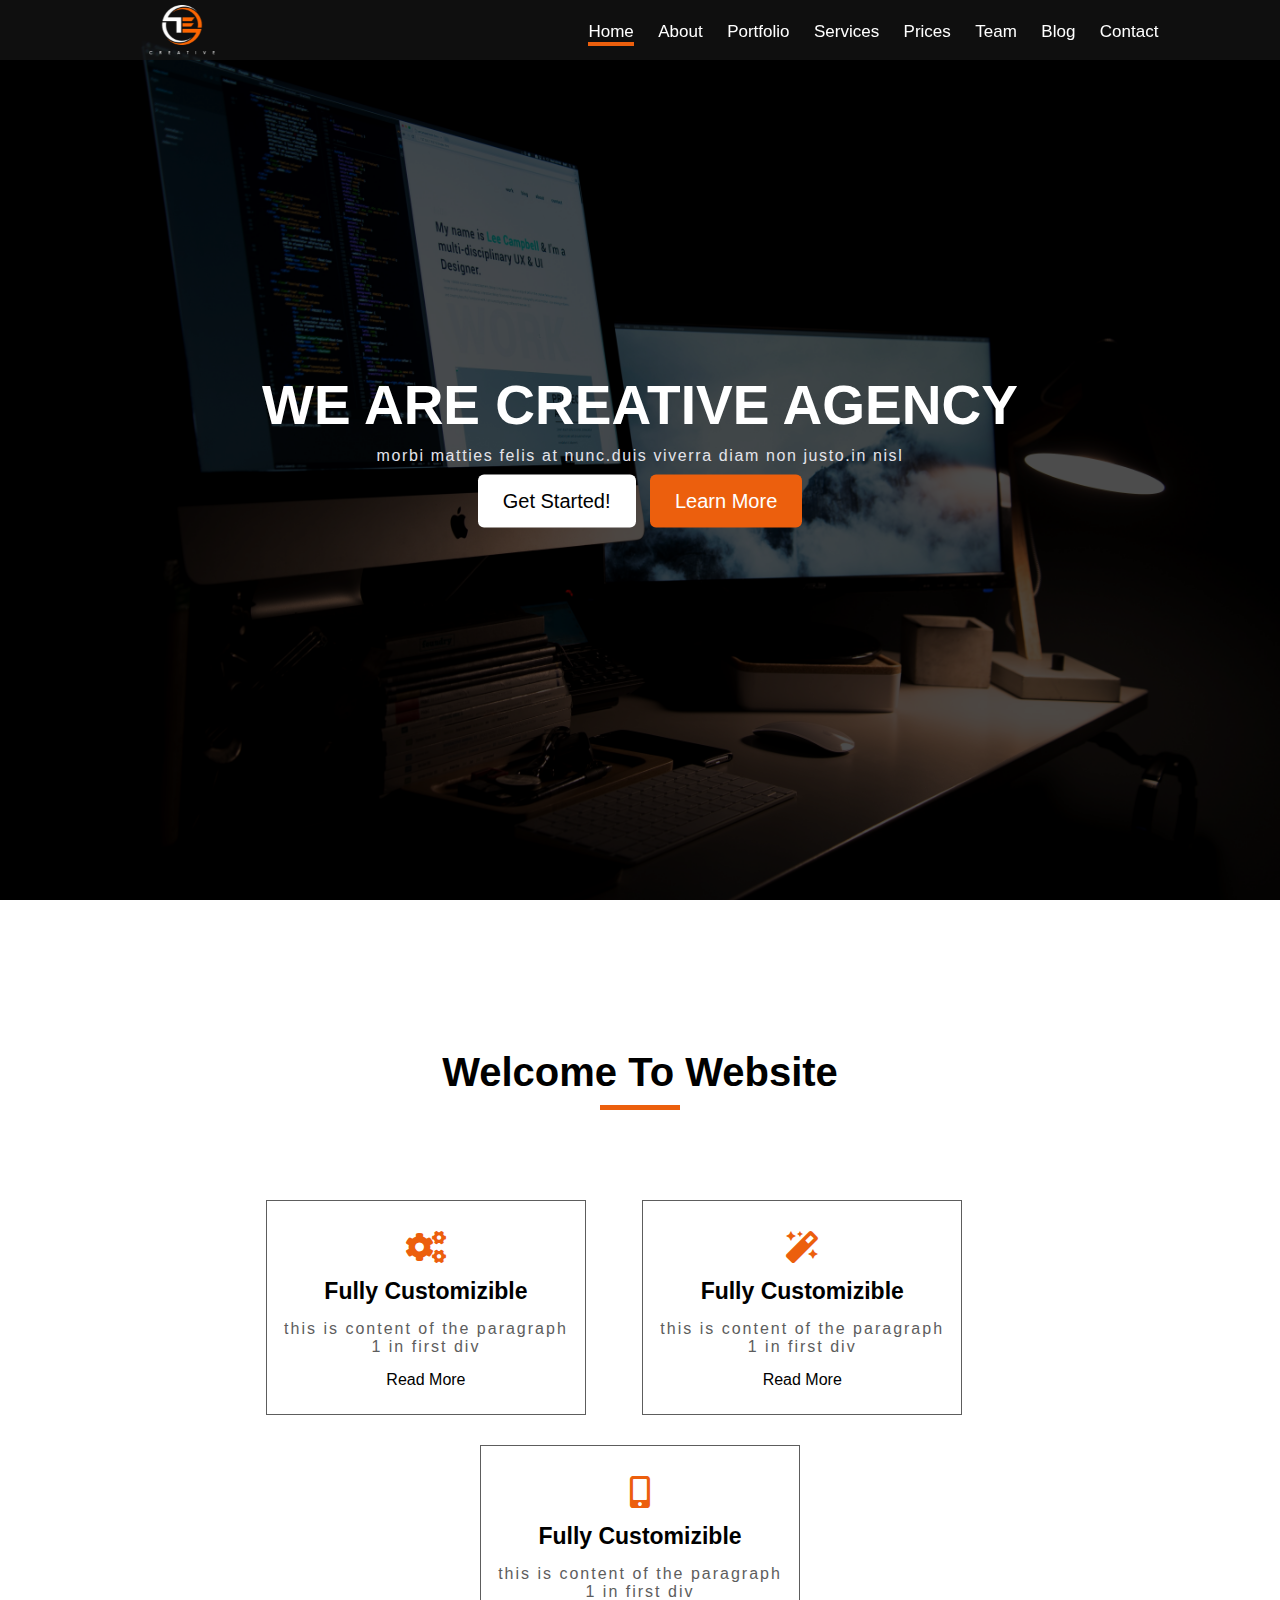
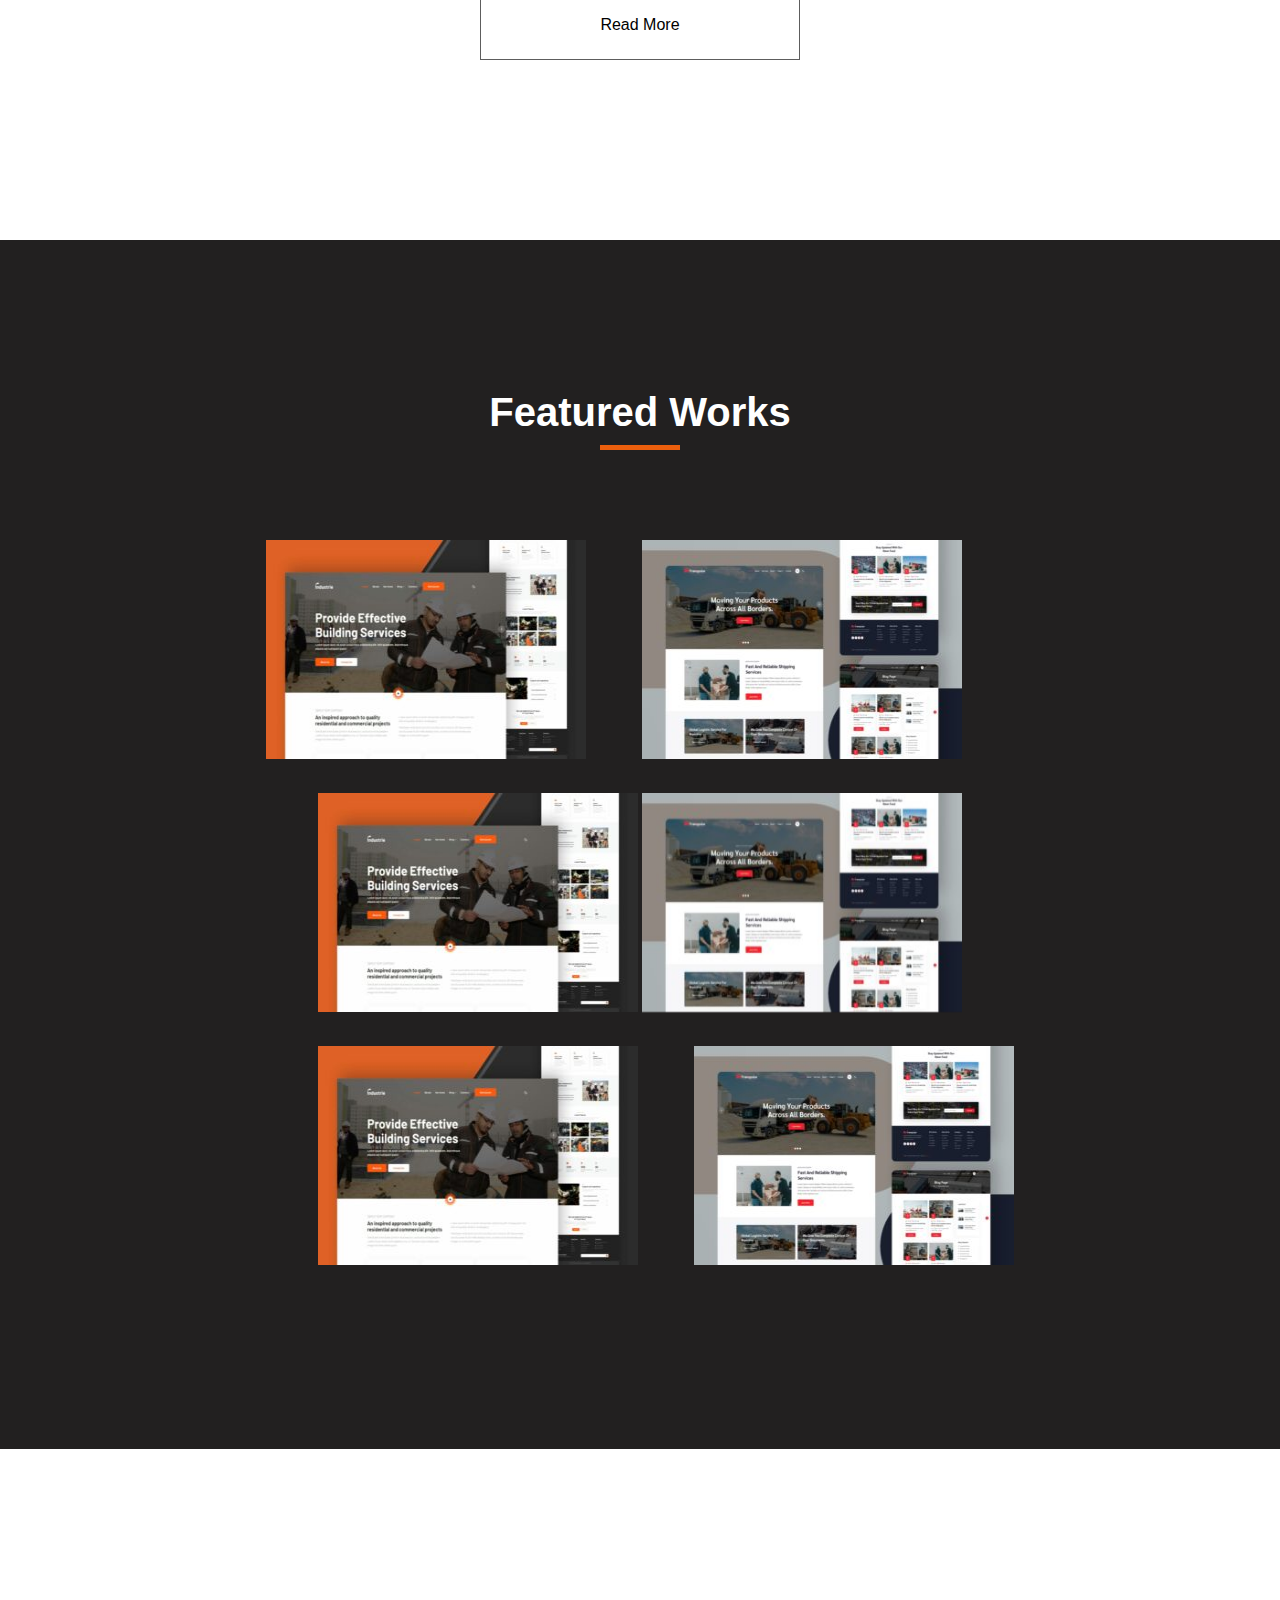
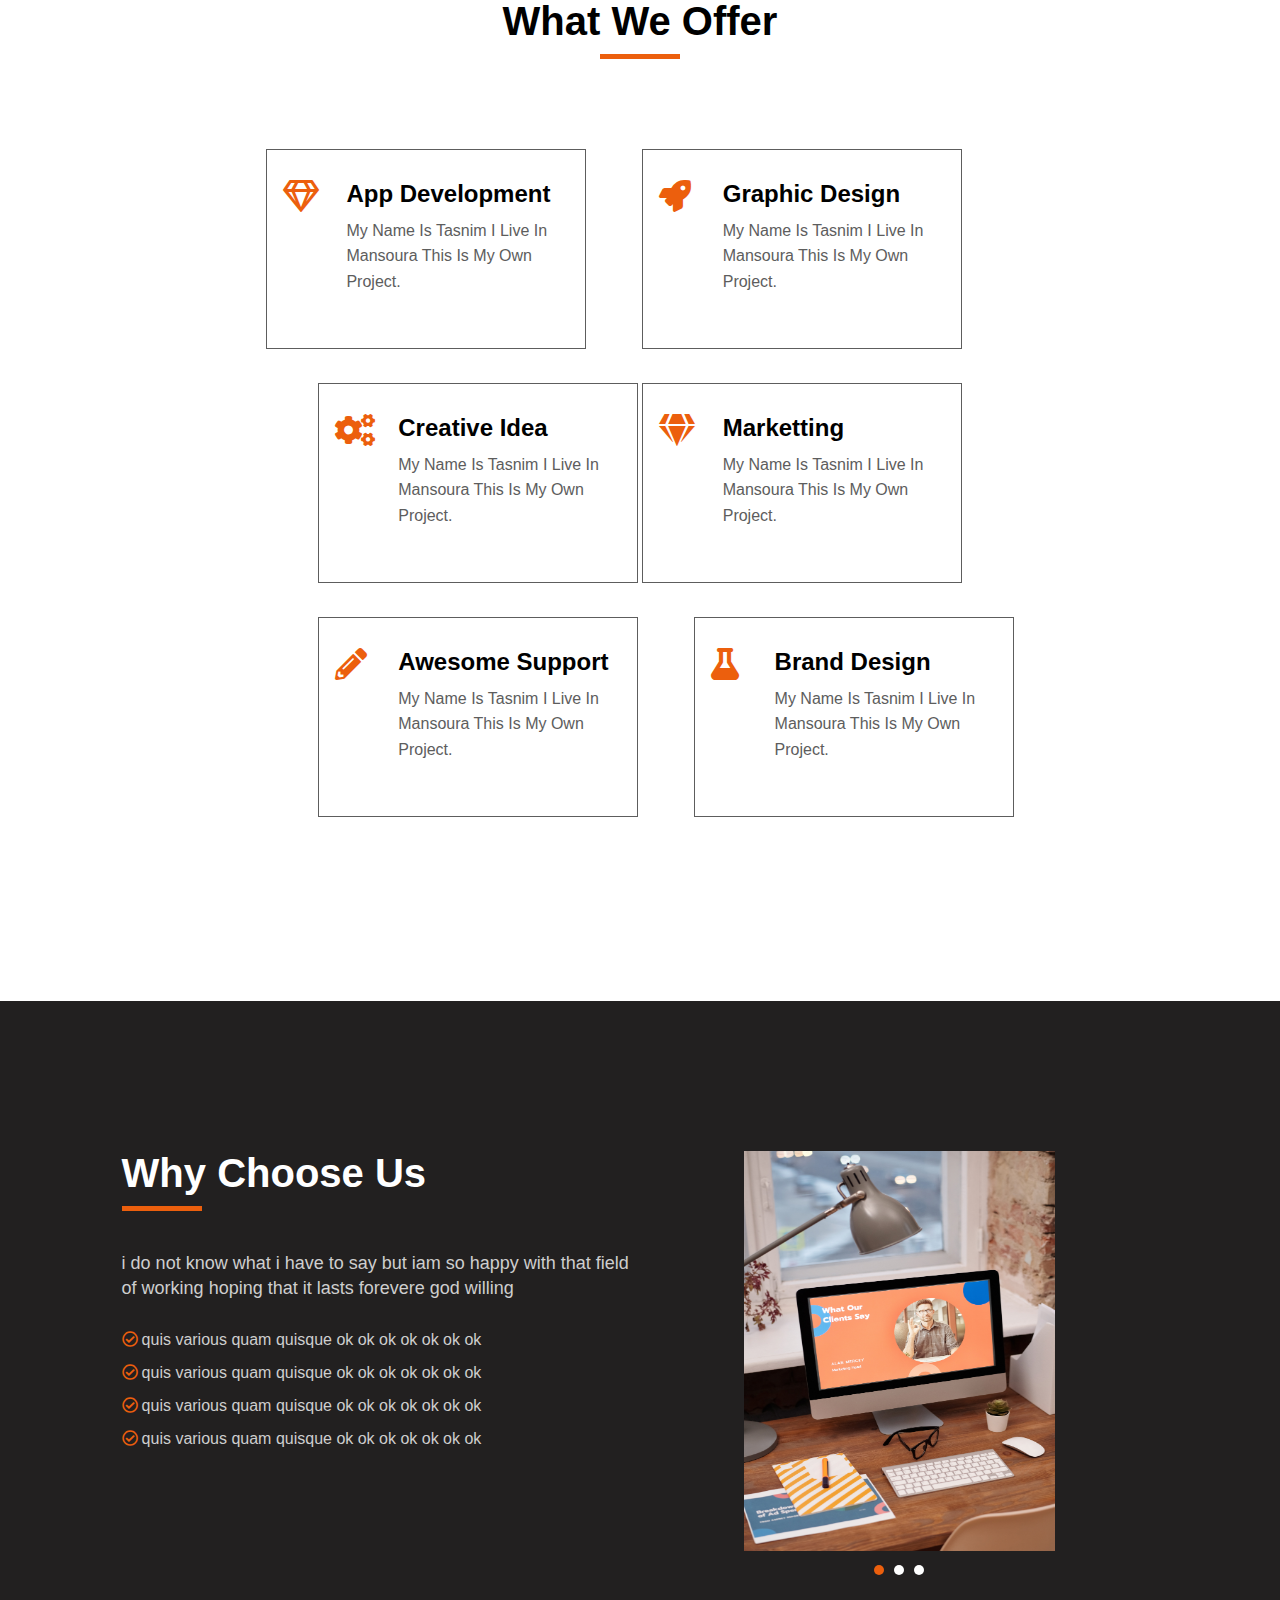
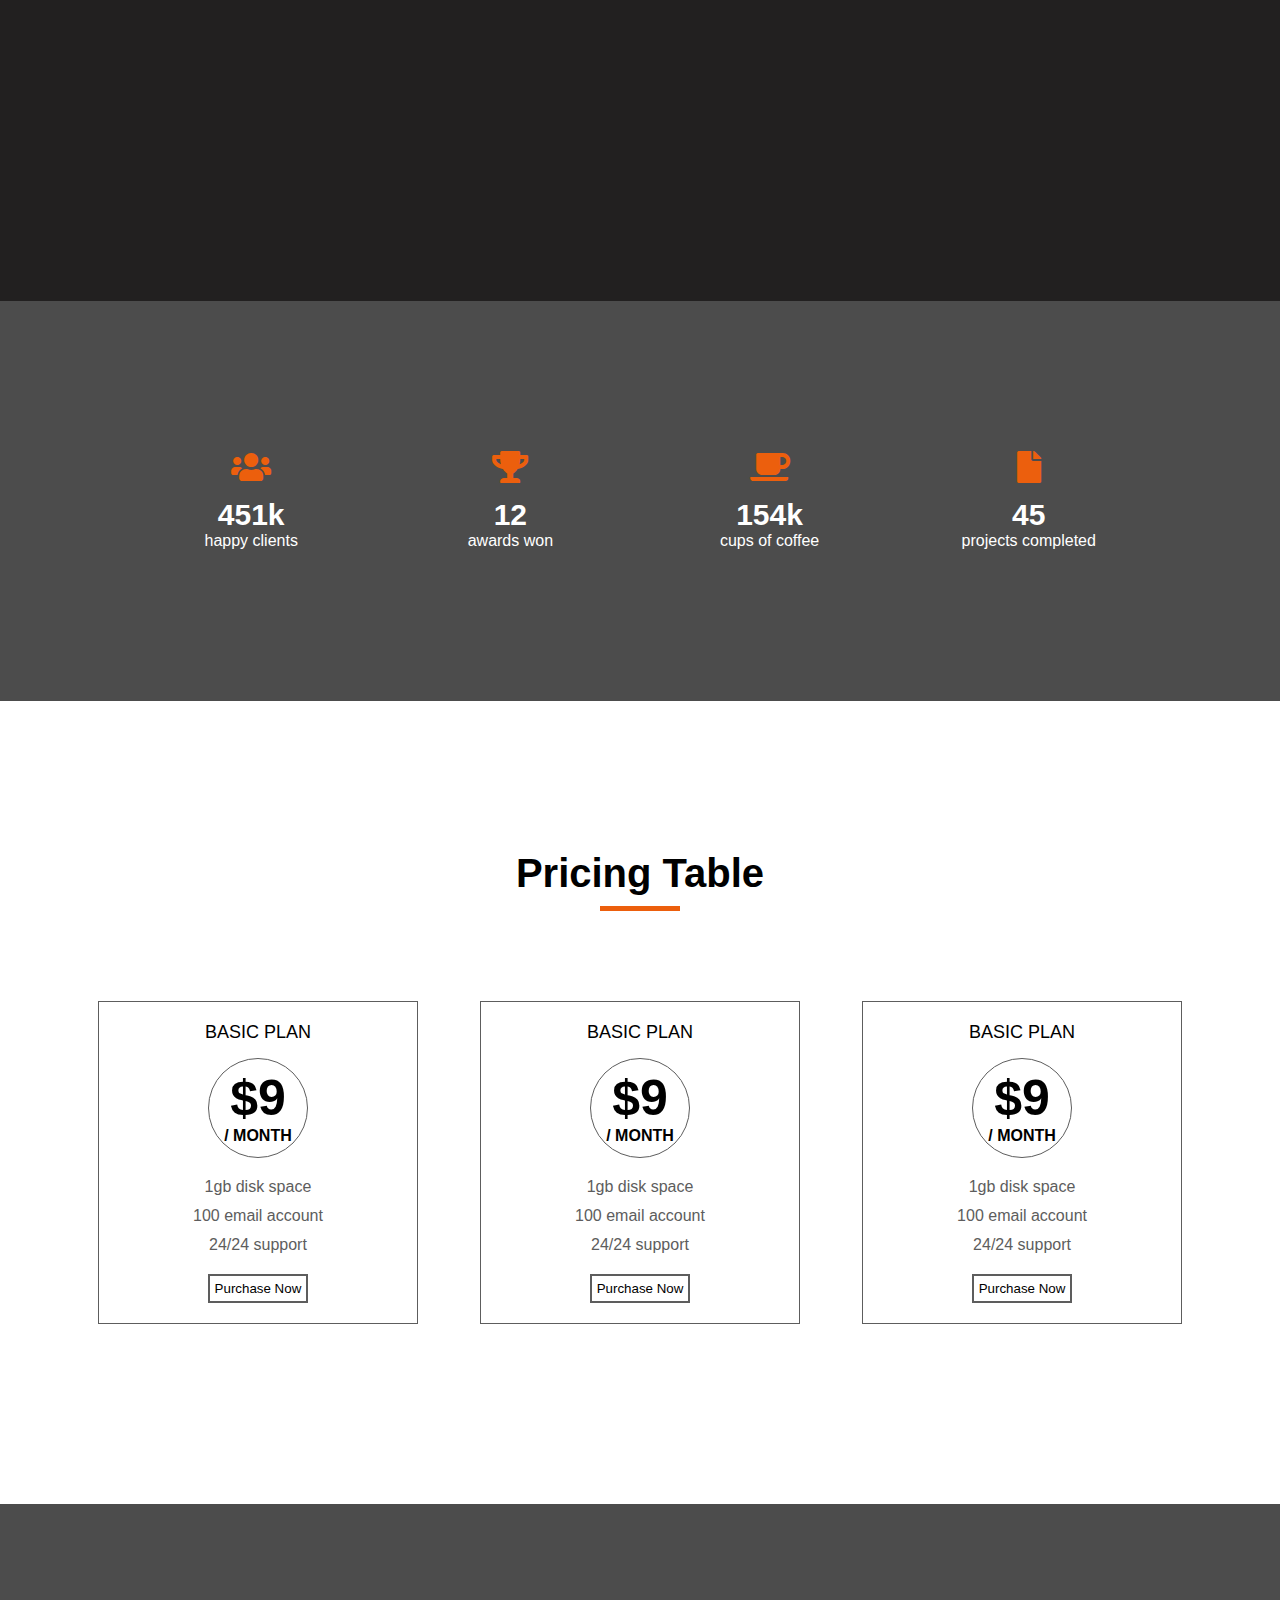
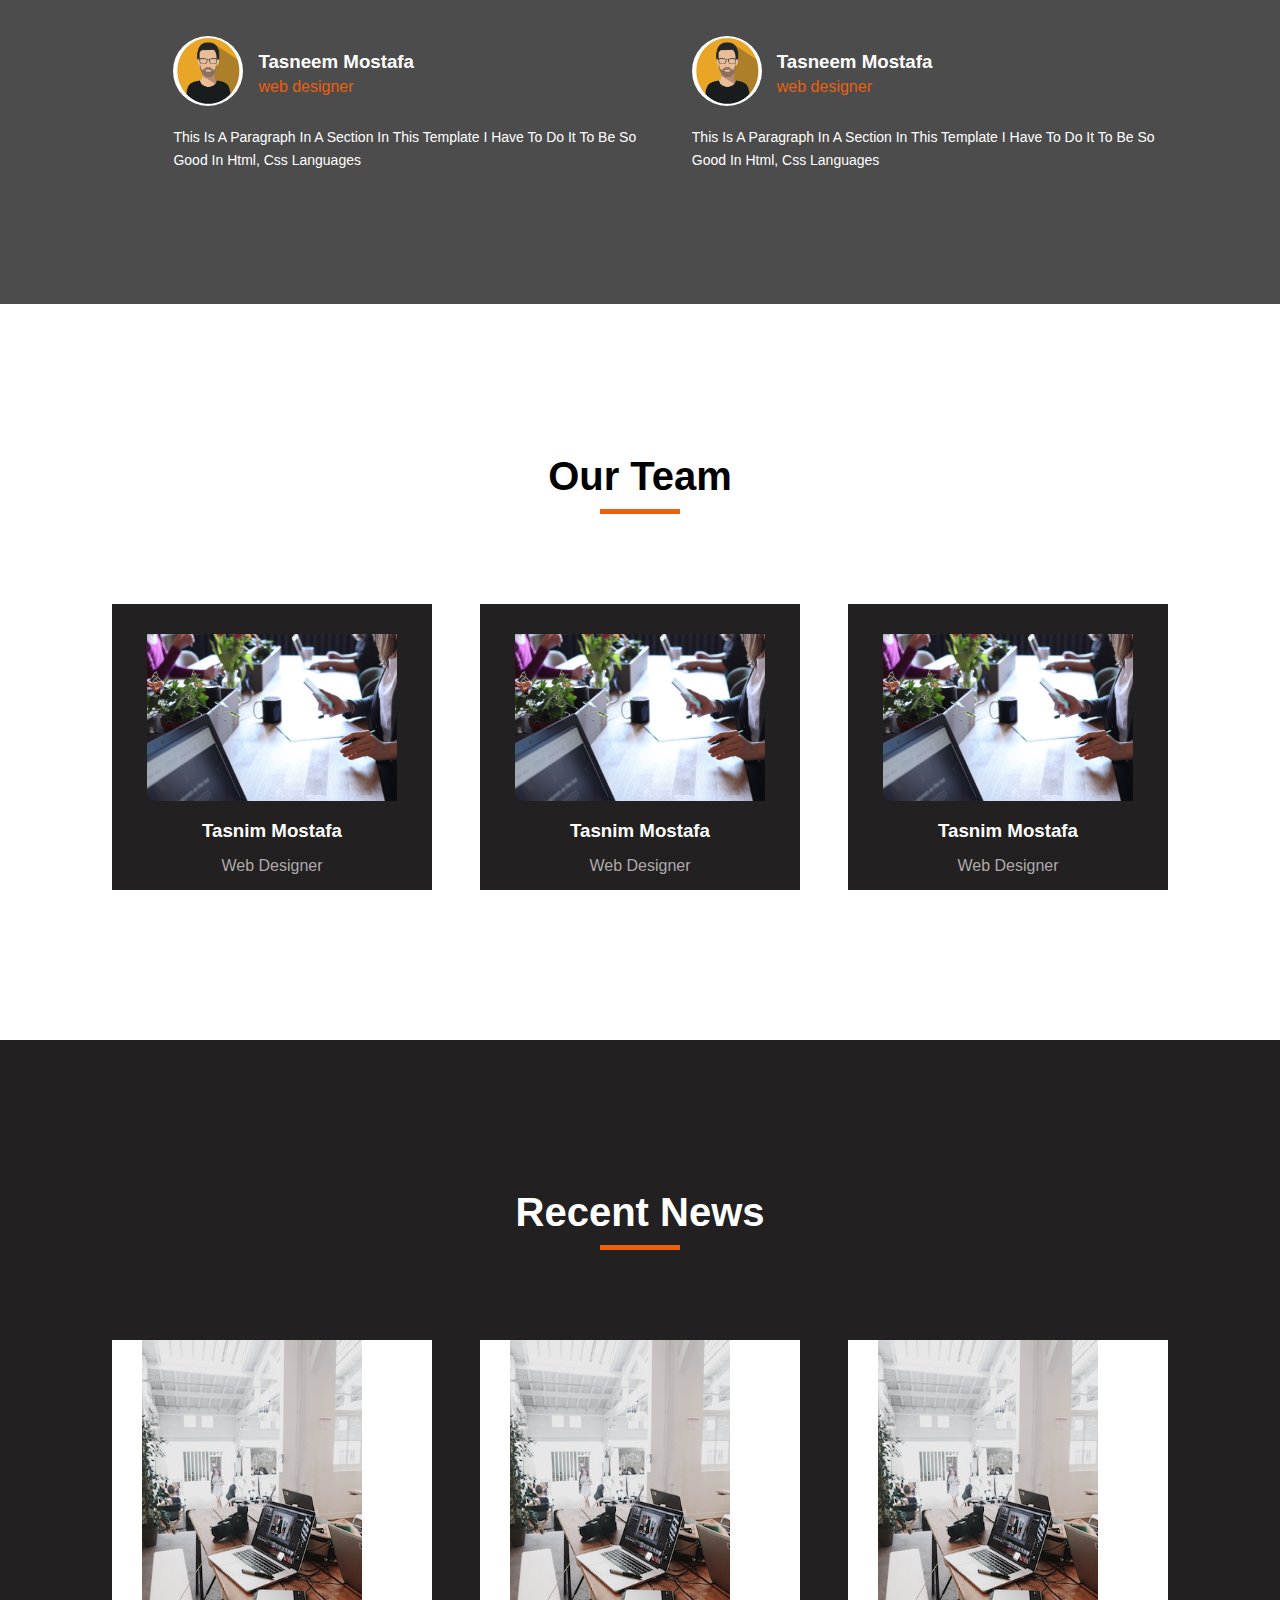
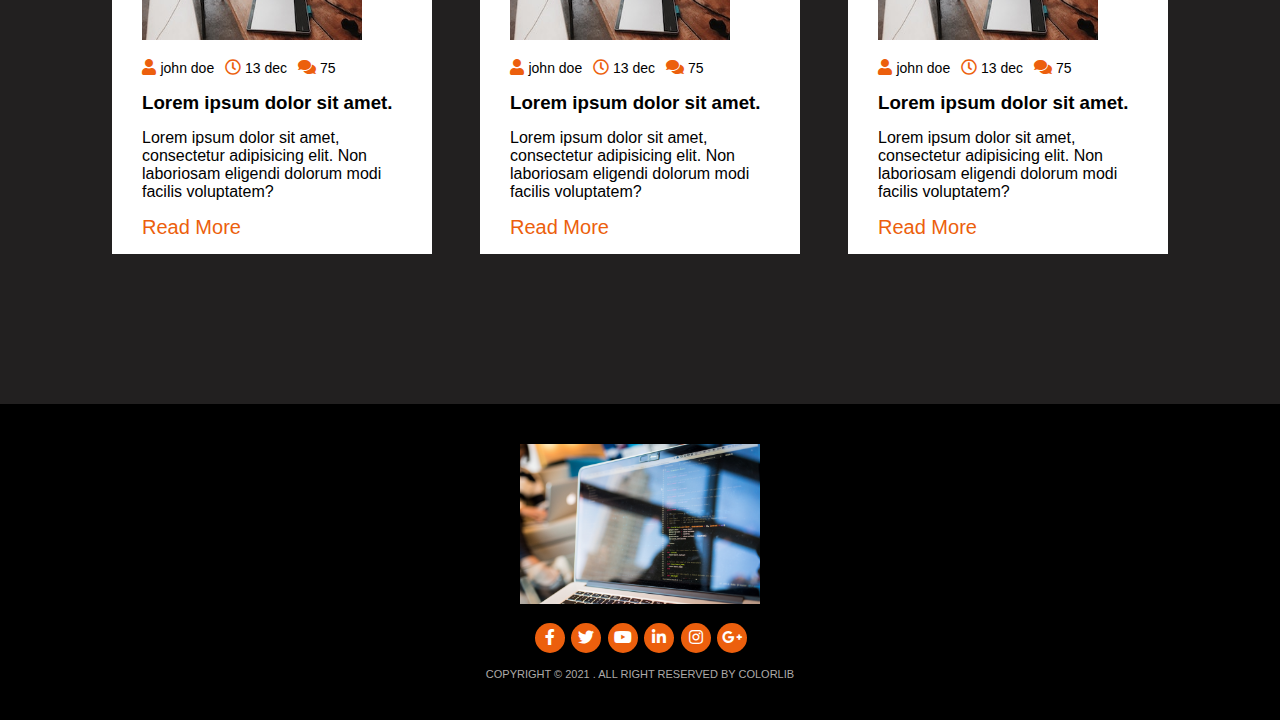
<file: index.html>
<!DOCTYPE html>
<html lang="en">
<head>
    <meta charset="UTF-8">
    <meta http-equiv="X-UA-Compatible" content="IE=edge">
    <meta name="viewport" content="width=device-width, initial-scale=1.0">
    <meta name="description" content="Create Your Website">
    <title>Tasnim Mostafa</title>
    <!--CSS Style-->
    <link rel="stylesheet" href="CSS/style.css">
    <link rel="stylesheet" href="CSS/all.css">
</head>
<body>
    <!--Start Header-->
    <div class="header">
        <div class="container">
        <div class="header-content">
            <img src="images/mylogo1.png" alt="logo" draggable="false">
            <ul>
                <li><a href="#" class="header-home">home</a></li>
                <li><a href="#" class="header-link">about</a></li>
                <li><a href="#" class="header-link">portfolio</a></li>
                <li><a href="#" class="header-link">services</a></li>
                <li><a href="#" class="header-link">prices</a></li>
                <li><a href="#" class="header-link">team</a></li>
                <li><a href="#" class="header-link">blog</a></li>
                <li><a href="#" class="header-link">contact</a></li>
            </ul>
        </div>
        </div>
    </div>
    <!--End Header-->
    <!--Start Section_1 CREATIVE AGENCY-->
    <div class="section1">
        <div class="opacity">
        <div class="content">
        <h1 class="title">WE ARE CREATIVE AGENCY</h1>
        <p>morbi matties felis at nunc.duis viverra diam non justo.in nisl</p>
        <button class="btn-1">get started!</button>
        <button class="btn-2">learn more</button>
        </div>
        </div>
    </div>
    <!--End Section_1-->
    <!--Start Section_2 Welcome To Website-->
    <div class="sections section2">
        <div class="container">
            <h2 class="title-s title-section2">Welcome To Website</h2>
            <hr class="hr-s">
            <div class="boxs-section2">
            <div class="box">
                <i class="fas fa-cogs setting fa-2x"></i>
                <h3>fully customizible</h3>
                <p>this is content of the paragraph 1 in first div</p>
                <a href="#">read more</a>
            </div>
            <div class="box box-se2">
                <i class="fas fa-magic magic fa-2x"></i>
                <h3>fully customizible</h3>
                <p>this is content of the paragraph 1 in first div</p>
                <a href="#">read more</a>
            </div>
            <div class="box">
                <i class="fas fa-mobile-alt phone fa-2x"></i>
                <h3>fully customizible</h3>
                <p>this is content of the paragraph 1 in first div</p>
                <a href="#">read more</a>
            </div>
            </div>
        </div>
    </div>
    <!--End Section_2-->
    <!--Start Section_3 Featured Works-->
    <div class="sections section3">
        <div class="container">
            <h2 class="title-s title-section3">Featured Works</h2>
            <hr class="hr-s">
            <div class="images-section3">
            <div class="image">
                <img src="images/work0.jpg" alt="work" draggable="false">
                <div class="opacity-img">
                    <div class="content">
                    <p class="img-title">CATEGORY<p>
                    <p>lorem, ipsum doller</p>
                    <a href="#"><i class="fas fa-edit"></i></a>
                    <a href="#"><i class="fas fa-search"></i></a>
                    </div>
                </div>
            </div>
            <div class="image-se3 image">
                <img src="images/work11.jpg" alt="work" draggable="false">
                <div class="opacity-img">
                    <div class="content">
                    <p class="img-title">CATEGORY<p>
                    <p>lorem, ipsum doller</p>
                    <a href="#"><i class="fas fa-edit"></i></a>
                    <a href="#"><i class="fas fa-search"></i></a>
                    </div>
                </div>
            </div>
            <div class="image">
                <img src="images/work0.jpg" alt="work" draggable="false">
                <div class="opacity-img">
                    <div class="content">
                    <p class="img-title">CATEGORY<p>
                    <p>lorem, ipsum doller</p>
                    <a href="#"><i class="fas fa-edit"></i></a>
                    <a href="#"><i class="fas fa-search"></i></a>
                    </div>
                </div>
            </div>
            <div class="image">
                <img src="images/work11.jpg" alt="work" draggable="false">
                <div class="opacity-img">
                    <div class="content">
                    <p class="img-title">CATEGORY<p>
                    <p>lorem, ipsum doller</p>
                    <a href="#"><i class="fas fa-edit"></i></a>
                    <a href="#"><i class="fas fa-search"></i></a>
                    </div>
                </div>
            </div>
            <div class="image-se3 image">
                <img src="images/work0.jpg" alt="work" draggable="false">
                <div class="opacity-img">
                    <div class="content">
                    <p class="img-title">CATEGORY<p>
                    <p>lorem, ipsum doller</p>
                    <a href="#"><i class="fas fa-edit"></i></a>
                    <a href="#"><i class="fas fa-search"></i></a>
                    </div>
                </div>
            </div>
            <div class="image">
                <img src="images/work11.jpg" alt="work" draggable="false">
                <div class="opacity-img">
                    <div class="content">
                    <p class="img-title">CATEGORY<p>
                    <p>lorem, ipsum doller</p>
                    <a href="#"><i class="fas fa-edit"></i></a>
                    <a href="#"><i class="fas fa-search"></i></a>
                    </div>
                </div>
            </div>
            </div>
        </div>
    </div>
    <!--End Section_3-->
    <!--Start Section_4 What We Offer-->
    <div class="sections section4">
        <div class="container">
            <h2 class="title-s title-section4">What We Offer</h2>
            <hr class="hr-s">
            <div class="boxs-section4">
            <div class="box-s4">
                <div class="icon-s4">
                <i class="far fa-gem fa-2x"></i>
                </div>
                <div class="text-s4">
                <h2>app development</h2>
                <p>my name is tasnim i live in mansoura this is my own project.</p>
                </div>
            </div>
            <div class="box-se4 box-s4">
                <div class="icon-s4">
                <i class="fas fa-rocket fa-2x"></i>
                </div>
                <div class="text-s4">
                <h2>graphic design</h2>
                <p>my name is tasnim i live in mansoura this is my own project.</p>
                </div>
            </div>
            <div class="box-s4">
                <div class="icon-s4">
                <i class="fas fa-cogs fa-2x"></i>
                </div>
                <div class="text-s4">
                <h2>creative idea</h2>
                <p>my name is tasnim i live in mansoura this is my own project.</p>
                </div>
            </div>
            <div class="box-s4">
                <div class="icon-s4">
                <i class="fas fa-gem fa-2x"></i>
                </div>
                <div class="text-s4">
                <h2>marketting</h2>
                <p>my name is tasnim i live in mansoura this is my own project.</p>
                </div>
            </div>
            <div class="box-se4 box-s4">
                <div class="icon-s4">
                <i class="fas fa-pencil-alt fa-2x"></i>
                </div>
                <div class="text-s4">
                <h2>awesome support</h2>
                <p>my name is tasnim i live in mansoura this is my own project.</p>
                </div>
            </div>
            <div class="box-s4">
                <div class="icon-s4">
                <i class="fas fa-flask fa-2x"></i>
                </div>
                <div class="text-s4">
                <h2>brand design</h2>
                <p>my name is tasnim i live in mansoura this is my own project.</p>
                </div>
            </div>
            </div>
        </div>
    </div>
    <!--End Section_4-->
    <!--Start Section_5 Why Choose Us-->
    <div class="sections section5">
        <div class="container">
            <div class="all-content-section5">
            <div class="content-left-s5">
            <h2 class="title-s title-section5">Why Choose Us</h2>
            <hr class="hr-s5">
            <div class="content-section5">
                <p>i do not know what i have to say but iam so happy with that field of working hoping that it lasts forevere god willing</p>
                <ul>
                    <li>quis various quam quisque ok ok ok ok ok ok ok</li>
                    <li>quis various quam quisque ok ok ok ok ok ok ok</li>
                    <li>quis various quam quisque ok ok ok ok ok ok ok</li>
                    <li>quis various quam quisque ok ok ok ok ok ok ok</li>
                </ul>
            </div>
            </div>
            <div class="img-section5">
                <img src="images/section5.jpg" alt="image Section5" draggable="false">
                <div class="pullets">
                    <div class="first-pullet pullet-s5"></div><div class="pullet-s5 middle-pullet"></div><div class="pullet-s5 last-pullet"></div>
                </div>
                </div>
                </div>
        </div>
    </div>
    <!--End Section_5-->
    <!--Start Section_6 clients-->
    <div class="sections section6">
        <div class="opacity">
        <div class="container">
            <div class="all-content-section6">
                <div class="content-section6">
                    <i class="fas fa-users fa-2x icon-section6"></i>
                    <h3 class="number-content">451k</h3>
                    <span class="text-content">happy clients</span>
                </div>
                <div class="content-section6">
                    <i class="fas fa-trophy fa-2x icon-section6"></i>
                    <h3 class="number-content">12</h3>
                    <span class="text-content">awards won</span>
                </div>
                <div class="content-section6">
                    <i class="fas fa-coffee fa-2x icon-section6"></i>
                    <h3 class="number-content">154k</h3>
                    <span class="text-content">cups of coffee</span>
                </div>
                <div class="content-section6">
                    <i class="fas fa-file fa-2x icon-section6"></i>
                    <h3 class="number-content">45</h3>
                    <span class="text-content">projects completed</span>
                </div>
                <div class="clearfix"></div>
            </div>
        </div>
        </div>
    </div>
    <!--End Section_6-->
    <!--Start Section_7 Pricing Table-->
    <div class="sections section7">
        <div class="container">
            <h2 class="title-s">Pricing Table</h2>
            <hr class="hr-s">
            <div class="boxs-pricing">
                <div class="box-pricing">
                    <span class="pricing-plan">basic plan</span>
                    <div class="pricing-per-month">
                        <h3 class="pricing-dollar">$9</h3>
                        <span class="month">/ month</span>
                    </div>
                    <ul class="pricing-list">
                        <li>1gb disk space</li>
                        <li>100 email account</li>
                        <li>24/24 support</li>
                    </ul>
                    <button class="pricing-purchase">purchase now</button>
                </div>
                <div class="middle-box-pricing box-pricing">
                    <span class="pricing-plan">basic plan</span>
                    <div class="pricing-per-month">
                        <h3 class="pricing-dollar">$9</h3>
                        <span class="month">/ month</span>
                    </div>
                    <ul class="pricing-list">
                        <li>1gb disk space</li>
                        <li>100 email account</li>
                        <li>24/24 support</li>
                    </ul>
                    <button class="pricing-purchase">purchase now</button>
                </div>
                <div class="box-pricing">
                    <span class="pricing-plan">basic plan</span>
                    <div class="pricing-per-month">
                        <h3 class="pricing-dollar">$9</h3>
                        <span class="month">/ month</span>
                    </div>
                    <ul class="pricing-list">
                        <li>1gb disk space</li>
                        <li>100 email account</li>
                        <li>24/24 support</li>
                    </ul>
                    <button class="pricing-purchase">purchase now</button>
                </div>
            </div>
        </div>
    </div>
    <!--End Section_7-->
    <!--Start Section_8 Testimonials-->
    <div class="sections section8">
        <div class="opacity">
        <div class="container">
            <div class="testimonials">
                <div class="content-testimonial">
                    <div class="testimonial">
                        <img src="images/avatar.jpg" alt="person" width="100px">
                        <h3>Tasneem Mostafa</h3>
                        <span>web designer</span>
                    </div>
                    <p>This Is A Paragraph In A Section In This Template I Have To Do It To Be So Good In Html, Css Languages</p>
                </div>
                <div class="content-testimonial">
                    <div class="testimonial">
                        <img src="images/avatar.jpg" alt="person" width="100px">
                        <h3>Tasneem Mostafa</h3>
                        <span>web designer</span>
                    </div>
                    <p>This Is A Paragraph In A Section In This Template I Have To Do It To Be So Good In Html, Css Languages</p>
                </div>
            </div>
        </div>
        </div>
    </div>
    <!--End Section_8-->
    <!--Start section_9 Our Team-->
    <div class="section9">
        <div class="container">
            <h2 class="title-section9">Our Team</h2>
            <hr class="hr-s">
            <div class="content-section9">
                <div class="box-section9">
                    <div class="img-box-section9">
                        <img src="images/section6.jpg" alt="our team">
                        <div class="icons-section9">
                            <i class="fab fa-facebook-f"></i>
                            <i class="fab fa-twitter"></i>
                            <i class="fab fa-linkedin-in"></i>
                        </div>
                    </div>
                    <div class="text-box-section9">
                        <h3>tasnim mostafa</h3>
                        <p>web designer</p>
                    </div>
                </div>
                <div class="box-section9 middle-box-section9">
                    <div class="img-box-section9">
                        <img src="images/section6.jpg" alt="our team">
                        <div class="icons-section9">
                            <i class="fab fa-facebook-f"></i>
                            <i class="fab fa-twitter"></i>
                            <i class="fab fa-linkedin-in"></i>
                        </div>
                    </div>
                    <div class="text-box-section9">
                        <h3>tasnim mostafa</h3>
                        <p>web designer</p>
                    </div>
                </div>
                <div class="box-section9">
                    <div class="img-box-section9">
                        <img src="images/section6.jpg" alt="our team">
                        <div class="icons-section9">
                            <i class="fab fa-facebook-f"></i>
                            <i class="fab fa-twitter"></i>
                            <i class="fab fa-linkedin-in"></i>
                        </div>
                    </div>
                    <div class="text-box-section9">
                        <h3>tasnim mostafa</h3>
                        <p>web designer</p>
                    </div>
                </div>
            </div>
        </div>
    </div>
    <!--End section_9-->
    <!--Start section_10 Recent News-->
    <div class="section10">
        <div class="container">
            <h2 class="title-section10">Recent News</h2>
            <hr class="hr-s">
            <div class="content-section10">
                <div class="content-recentNews">
                    <div class="img-recentNews">
                        <img src="images/recentNews.jpg" alt="recentNews">
                    </div>
                    <div class="icons-recentNews">
                        <i class="fas fa-user"></i>
                        <span>john doe</span>
                        <i class="far fa-clock clock"></i>
                        <span class="date">13 dec</span>
                        <i class="fas fa-comments"></i>
                        <span>75</span>
                    </div>
                    <div class="text-recentNews">
                        <h3>Lorem ipsum dolor sit amet.</h3>
                        <p>Lorem ipsum dolor sit amet, consectetur adipisicing elit. Non laboriosam eligendi dolorum modi facilis voluptatem?</p>
                        <a href="#">read more</a>
                    </div>
                </div>
                <div class="content-recentNews middle-content-recentNews">
                    <div class="img-recentNews">
                        <img src="images/recentNews.jpg" alt="recentNews">
                    </div>
                    <div class="icons-recentNews">
                        <i class="fas fa-user"></i>
                        <span>john doe</span>
                        <i class="far fa-clock clock"></i>
                        <span class="date">13 dec</span>
                        <i class="fas fa-comments"></i>
                        <span>75</span>
                    </div>
                    <div class="text-recentNews">
                        <h3>Lorem ipsum dolor sit amet.</h3>
                        <p>Lorem ipsum dolor sit amet, consectetur adipisicing elit. Non laboriosam eligendi dolorum modi facilis voluptatem?</p>
                        <a href="#">read more</a>
                    </div>
                </div>
                <div class="content-recentNews">
                    <div class="img-recentNews">
                        <img src="images/recentNews.jpg" alt="recentNews">
                    </div>
                    <div class="icons-recentNews">
                        <i class="fas fa-user"></i>
                        <span>john doe</span>
                        <i class="far fa-clock clock"></i>
                        <span class="date">13 dec</span>
                        <i class="fas fa-comments"></i>
                        <span>75</span>
                    </div>
                    <div class="text-recentNews">
                        <h3>Lorem ipsum dolor sit amet.</h3>
                        <p>Lorem ipsum dolor sit amet, consectetur adipisicing elit. Non laboriosam eligendi dolorum modi facilis voluptatem?</p>
                        <a href="#">read more</a>
                    </div>
                </div>
            </div>
        </div>
    </div>
    <!--End section_9-->
    <!--Start last section Footer-->
    <div class="footer">
        <div class="container">
            <div class="content-footer">
                <div class="img-footer">
                    <img src="images/footer.jpg" alt="">
                </div>
                <div class="icons-footer">
                    <a href="#" class="face"><i class="fab fa-facebook-f"></i></a>
                    <a href="#" class="twit"><i class="fab fa-twitter"></i></a>
                    <a href="#" class="you"><i class="fab fa-youtube"></i></a>
                    <a href="#" class="linked"><i class="fab fa-linkedin-in"></i></a>
                    <a href="#" class="insta"><i class="fab fa-instagram"></i></a>
                    <a href="#" class="google"><i class="fab fa-google-plus-g"></i></a>
                </div>
                <div class="text-footer">
                    <p>COPYRIGHT &copy 2021 . ALL RIGHT RESERVED BY COLORLIB</p>
                </div>
            </div>
        </div>
    </div>
    <!--End last section Footer-->





</body>
</html>
</file>
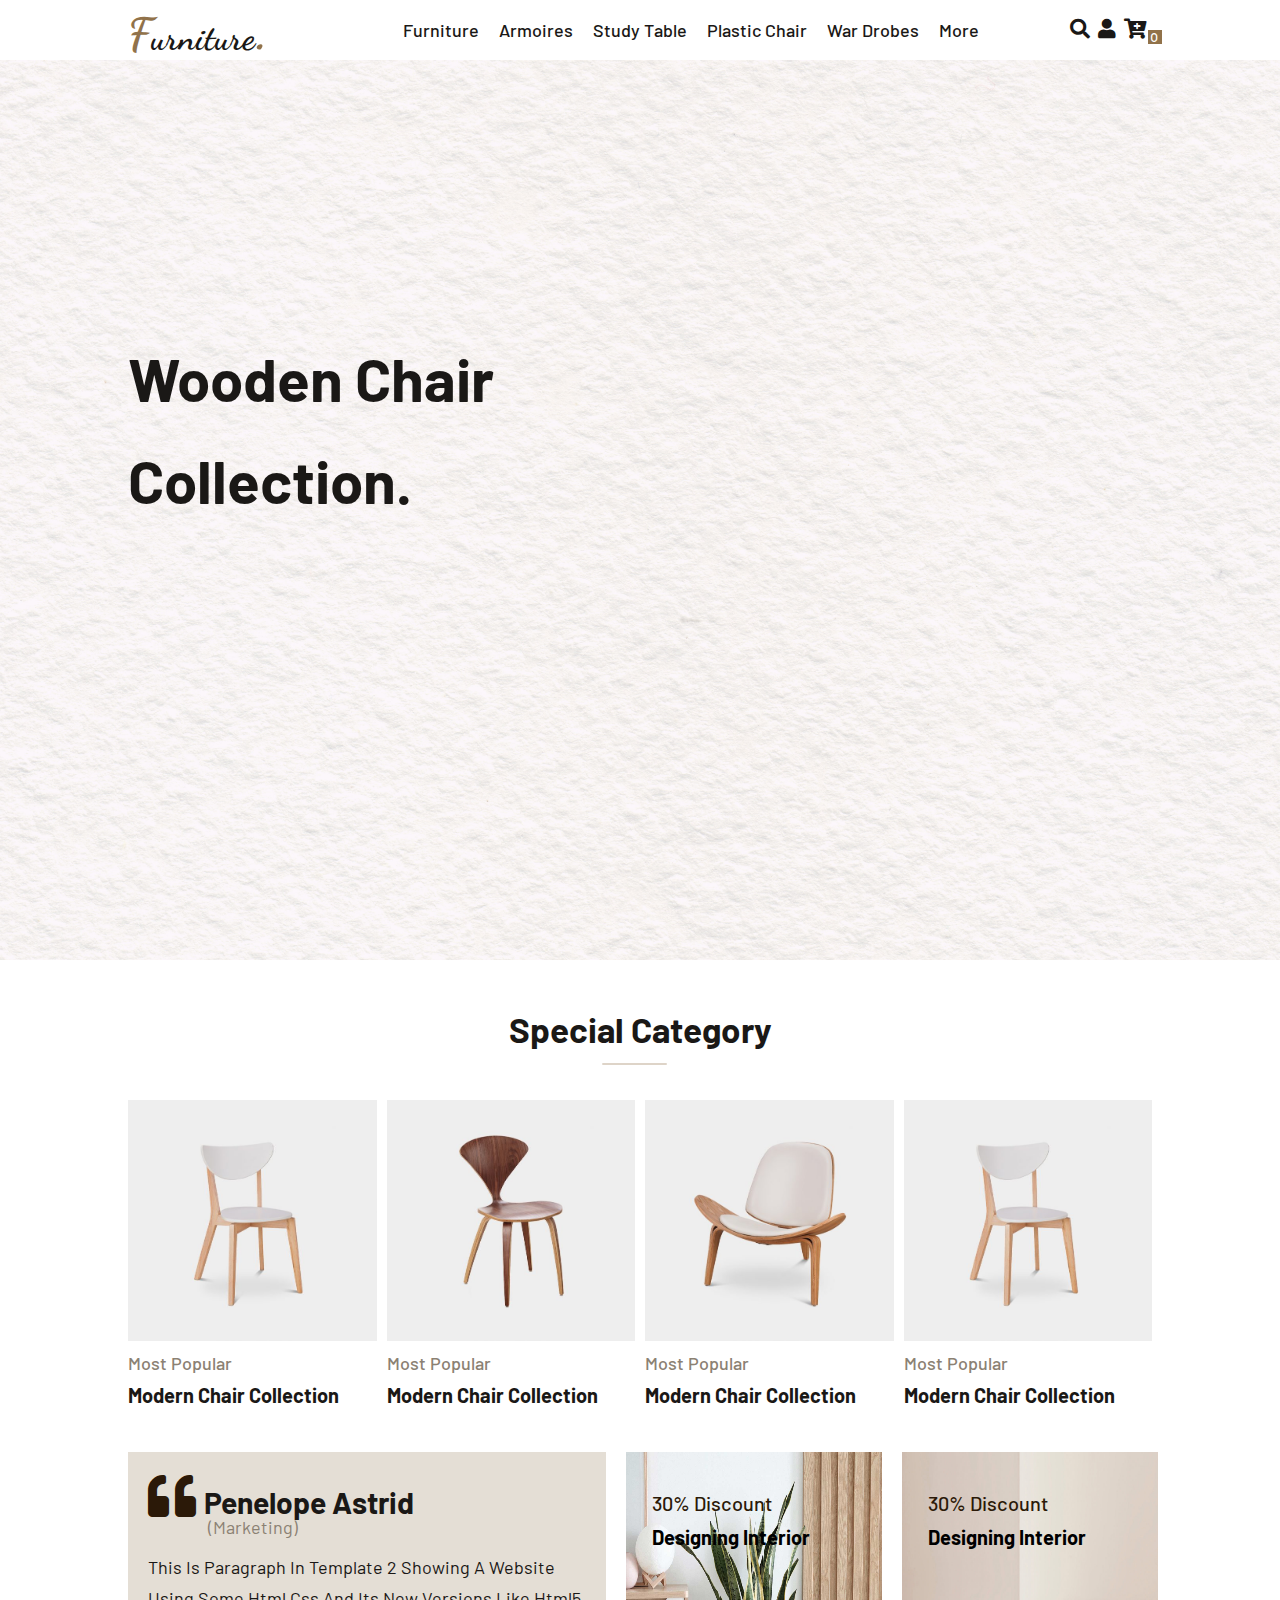
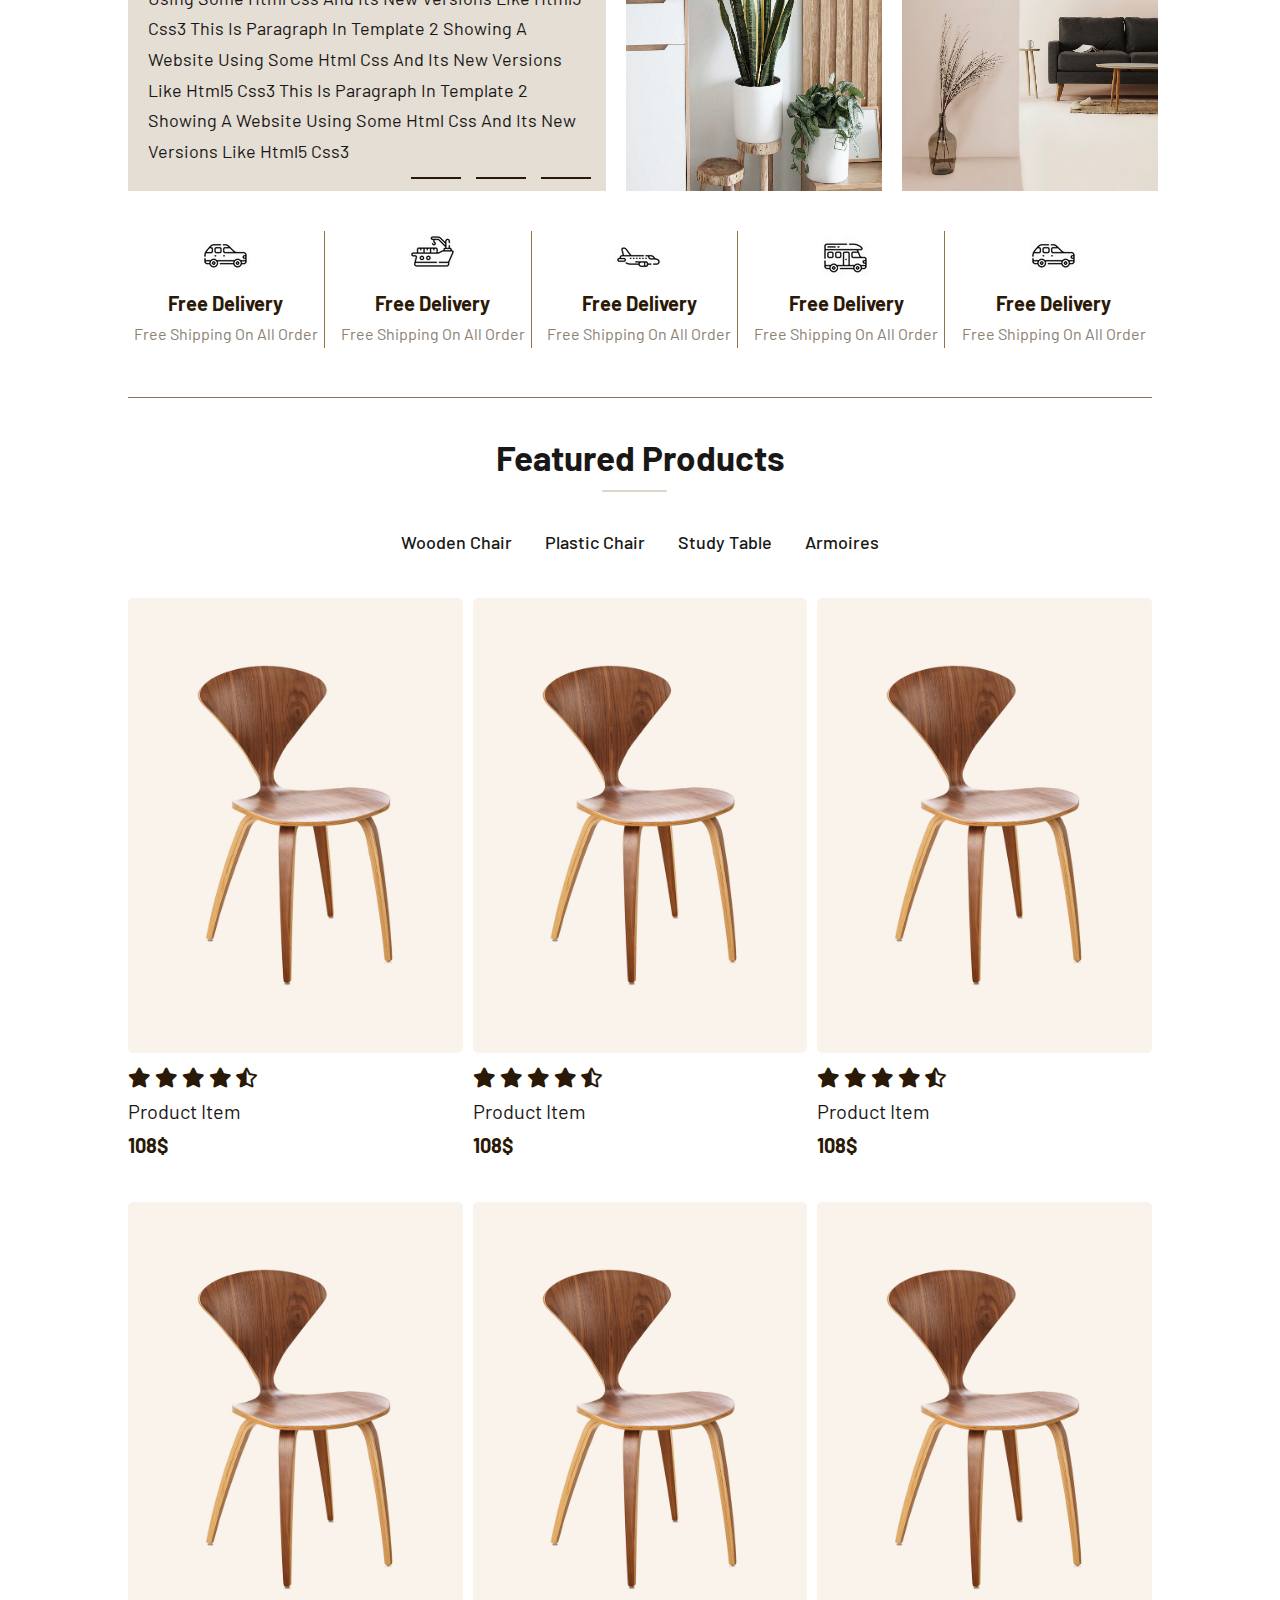
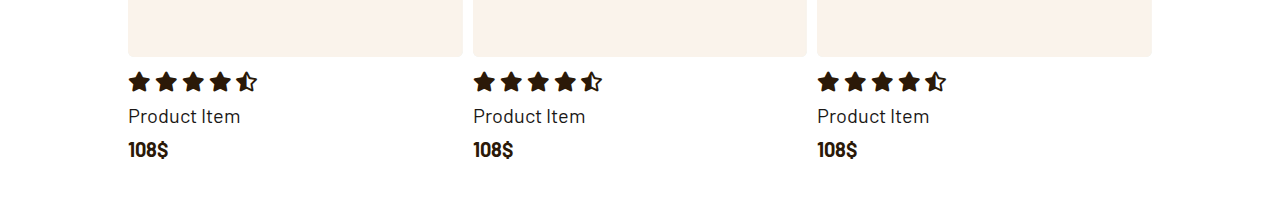
<file: Template2/index.html>
<!DOCTYPE html>
<html lang="en">
<head>
    <meta charset="UTF-8">
    <meta http-equiv="X-UA-Compatible" content="IE=edge">
    <meta name="viewport" content="width=device-width, initial-scale=1.0">
    <!--fontAwsome-->
    <link rel="stylesheet" href="https://cdnjs.cloudflare.com/ajax/libs/font-awesome/6.2.0/css/all.min.css">
    <!--CSS-->
    <link rel="stylesheet" href="CSS/all.css">
    <link rel="stylesheet" href="CSS/style.css">
    <title>Template2</title>
</head>
<body>
    <!-- start Header -->
    <header>
        <div class="container">
        <div class="logo">
            <a href="#home"><h2>Furniture<span>.</span></h2></a>
        </div>
        <div class="header-links">
        <nav>
            <ul>
                <div class="box-header">
                <a href="#home" class="furniture-link"><li class="header-link">furniture</li></a>
                <div class="furniture-box">
                    <div class="tables">
                        <p>tables</p>
                        <ul>
                            <a href="#home"><li>Study table 1</li></a>
                            <a href="#home"><li>Study table 2</li></a>
                            <a href="#home"><li>Study table 3</li></a>
                            <a href="#home"><li>Study table 4</li></a>
                        </ul>
                    </div>
                    <div class="tables">
                        <p>tables</p>
                        <ul>
                            <a href="#home"><li>Study table 1</li></a>
                            <a href="#home"><li>Study table 2</li></a>
                            <a href="#home"><li>Study table 3</li></a>
                            <a href="#home"><li>Study table 4</li></a>
                        </ul>
                    </div>
                    <div class="tables">
                        <p>tables</p>
                        <ul>
                            <a href="#home"><li>Study table 1</li></a>
                            <a href="#home"><li>Study table 2</li></a>
                            <a href="#home"><li>Study table 3</li></a>
                            <a href="#home"><li>Study table 4</li></a>
                        </ul>
                    </div>
                </div>
                </div>
                <a href="#home"><li  class="header-link">armoires</li></a>
                <a href="#home"><li  class="header-link">study table</li></a>
                <a href="#category"><li  class="header-link">plastic chair</li></a>
                <a href="#home"><li  class="header-link">war drobes</li></a>
                <a href="#home"><li  class="header-link">more</li></a>
            </ul>
        </nav>
        </div>
        <div class="header-icons">
            <i class="fas fa-search"></i>
            <i class="fas fa-user"></i>
            <i class="fas fa-cart-plus shipping"></i>
        </div>
        </div>
    </header>
    <!-- end Header -->

    <!-- Start MAIN SECTION -->
    <main id="home">
        <div class="container">
            <div class="content">
                <div class="text">
                    <h1 class="main-heading">wooden chair <br/> collection.</h1>
                    <a href="#home" class="btn-main">shop now</a>
                </div>
                <div class="img">
                    <img src="images/wooden-chair-main.png" alt="">
                </div>
            </div>
        </div>
    </main>
    <!-- END MAIN SECTION -->

    <!-- Start Special category SECTION -->
    <section id="category">
        <div class="container-category">
            <h2 class="category-heading">Special category</h2>
            <div class="boxs-category">
            <div class="box-category">
                <div class="img-box-category">
                    <img src="images/wooden-chair-633x614.jpg" alt="">
                </div>
                <div class="text-box-category">
                    <p>Most Popular</p>
                    <h4 class="description">Modern Chair Collection</h4>
                </div>
            </div>
            <div class="box-category">
                <div class="img-box-category">
                    <img src="images/wooden-chair-2-633x614.jpg" alt="">
                </div>
                <div class="text-box-category">
                    <p>Most Popular</p>
                    <h4 class="description">Modern Chair Collection</h4>
                </div>
            </div>
            <div class="box-category">
                <div class="img-box-category">
                    <img src="images/wooden-chair-3-633x614.jpg" alt="">
                </div>
                <div class="text-box-category">
                    <p>Most Popular</p>
                    <h4 class="description">Modern Chair Collection</h4>
                </div>
            </div>
            <div class="box-category">
                <div class="img-box-category">
                    <img src="images/wooden-chair-633x614.jpg" alt="">
                </div>
                <div class="text-box-category">
                    <p>Most Popular</p>
                    <h4 class="description">Modern Chair Collection</h4>
                </div>
            </div>
            </div>
            <div class="boxs-discount">
                <div class="box-discount">
                    <div class="box-discount-heading">
                        <i class="fas fa-quote-left fa-3x"></i>
                        <h2>Penelope Astrid</h2>
                        <span>(marketing)</span>
                    </div>
                    <div class="box-discount-description">
                        <p>
                            This is paragraph in template 2 showing a website 
                            using some html css and its new versions like html5 
                            css3 This is paragraph in template 2 showing a website
                            using some html css and its new versions like html5 css3
                            This is paragraph in template 2 showing a website using some
                            html css and its new versions like html5 css3
                        </p>
                    </div>
                    <div class="box-discount-bullets">
                        <span></span><span></span><span></span>
                    </div>
                </div>
                <div class="box-discount">
                    <div class="text">
                        <p>30% Discount</p>
                    <h4>Designing Interior</h4>
                    </div>
                    <img src="images/05.jpg" alt="">
                </div>
                <div class="box-discount">
                    <div class="text">
                        <p>30% Discount</p>
                    <h4>Designing Interior</h4>
                    </div>
                    <img src="images/02.jpg" alt="">
                </div>
            </div>
            <div class="boxs-free-delivery">
                <div class="box-delivery">
                    <div class="icon icon-1"></div>
                    <div class="text">
                        <h4>free delivery</h4>
                        <p>Free Shipping On All Order</p>
                    </div>
                </div>
                <div class="box-delivery">
                    <div class="icon icon-2"></div>
                    <div class="text">
                        <h4>free delivery</h4>
                        <p>Free Shipping On All Order</p>
                    </div>
                </div>
                <div class="box-delivery">
                    <div class="icon icon-3"></div>
                    <div class="text">
                        <h4>free delivery</h4>
                        <p>Free Shipping On All Order</p>
                    </div>
                </div>
                <div class="box-delivery">
                    <div class="icon icon-4"></div>
                    <div class="text">
                        <h4>free delivery</h4>
                        <p>Free Shipping On All Order</p>
                    </div>
                </div>
                <div class="box-delivery">
                    <div class="icon icon-5"></div>
                    <div class="text">
                        <h4>free delivery</h4>
                        <p>Free Shipping On All Order</p>
                    </div>
                </div>
            </div>
        </div>
    </section>
    <!-- End Special category SECTION -->

    <!-- Start Featured Products-->
    <section id="Products">
        <div class="container-category">
            <h2 class="category-heading">Featured Products</h2>
            <div class="list">
                <ul>
                    <li>Wooden Chair</li>
                    <li>Plastic Chair</li>
                    <li>Study Table</li>
                    <li>Armoires</li>
                </ul>
            </div>
            <div class="boxs-products">
                <div class="box-product">
                    <div class="img-box-product">
                        <div class="content">
                            <div class="card front">
                                <img src="images/gallery_img1.jpg" alt="">
                            </div>
                        <div class="card back">
                            <img src="images/gallery_img2.jpg" alt="">
                            <div class="icons-back">
                                <a href=""><i class="fa-brands fa-facebook-f"></i></a>
                                <a href=""><i class="fa-brands fa-instagram"></i></a>
                                <a href=""><i class="fa-brands fa-github"></i></a>
                            </div>
                        </div>
                    </div>
                    <div class="description">
                        <div class="rate">
                            <i class="fas fa-star"></i>
                            <i class="fas fa-star"></i>
                            <i class="fas fa-star"></i>
                            <i class="fas fa-star"></i>
                            <i class="fas fa-star-half-alt"></i>
                        </div>
                        <p>Product Item</p>
                        <h4>108$</h4>
                    </div>
                </div>
            </div>
            <div class="box-product">
                <div class="img-box-product">
                    <div class="content">
                        <div class="card front">
                            <img src="images/gallery_img1.jpg" alt="">
                        </div>
                    <div class="card back">
                        <img src="images/gallery_img2.jpg" alt="">
                        <div class="icons-back">
                            <a href=""><i class="fa-brands fa-facebook-f"></i></a>
                            <a href=""><i class="fa-brands fa-instagram"></i></a>
                            <a href=""><i class="fa-brands fa-github"></i></a>
                        </div>
                    </div>
                </div>
                <div class="description">
                    <div class="rate">
                        <i class="fas fa-star"></i>
                        <i class="fas fa-star"></i>
                        <i class="fas fa-star"></i>
                        <i class="fas fa-star"></i>
                        <i class="fas fa-star-half-alt"></i>
                    </div>
                    <p>Product Item</p>
                    <h4>108$</h4>
                </div>
            </div>
        </div>
        <div class="box-product">
            <div class="img-box-product">
                <div class="content">
                    <div class="card front">
                        <img src="images/gallery_img1.jpg" alt="">
                    </div>
                <div class="card back">
                    <img src="images/gallery_img2.jpg" alt="">
                    <div class="icons-back">
                        <a href=""><i class="fa-brands fa-facebook-f"></i></a>
                        <a href=""><i class="fa-brands fa-instagram"></i></a>
                        <a href=""><i class="fa-brands fa-github"></i></a>
                    </div>
                </div>
            </div>
            <div class="description">
                <div class="rate">
                    <i class="fas fa-star"></i>
                    <i class="fas fa-star"></i>
                    <i class="fas fa-star"></i>
                    <i class="fas fa-star"></i>
                    <i class="fas fa-star-half-alt"></i>
                </div>
                <p>Product Item</p>
                <h4>108$</h4>
            </div>
        </div>
    </div>
    </div>
    <div class="boxs-products">
                <div class="box-product">
                    <div class="img-box-product">
                        <div class="content">
                            <div class="card front">
                                <img src="images/gallery_img1.jpg" alt="">
                            </div>
                        <div class="card back">
                            <img src="images/gallery_img2.jpg" alt="">
                            <div class="icons-back">
                                <a href=""><i class="fa-brands fa-facebook-f"></i></a>
                                <a href=""><i class="fa-brands fa-instagram"></i></a>
                                <a href=""><i class="fa-brands fa-github"></i></a>
                            </div>
                        </div>
                    </div>
                    <div class="description">
                        <div class="rate">
                            <i class="fas fa-star"></i>
                            <i class="fas fa-star"></i>
                            <i class="fas fa-star"></i>
                            <i class="fas fa-star"></i>
                            <i class="fas fa-star-half-alt"></i>
                        </div>
                        <p>Product Item</p>
                        <h4>108$</h4>
                    </div>
                </div>
            </div>
            <div class="box-product">
                <div class="img-box-product">
                    <div class="content">
                        <div class="card front">
                            <img src="images/gallery_img1.jpg" alt="">
                        </div>
                    <div class="card back">
                        <img src="images/gallery_img2.jpg" alt="">
                        <div class="icons-back">
                            <a href=""><i class="fa-brands fa-facebook-f"></i></a>
                            <a href=""><i class="fa-brands fa-instagram"></i></a>
                            <a href=""><i class="fa-brands fa-github"></i></a>
                        </div>
                    </div>
                </div>
                <div class="description">
                    <div class="rate">
                        <i class="fas fa-star"></i>
                        <i class="fas fa-star"></i>
                        <i class="fas fa-star"></i>
                        <i class="fas fa-star"></i>
                        <i class="fas fa-star-half-alt"></i>
                    </div>
                    <p>Product Item</p>
                    <h4>108$</h4>
                </div>
            </div>
        </div>
        <div class="box-product">
            <div class="img-box-product">
                <div class="content">
                    <div class="card front">
                        <img src="images/gallery_img1.jpg" alt="">
                    </div>
                <div class="card back">
                    <img src="images/gallery_img2.jpg" alt="">
                    <div class="icons-back">
                        <a href=""><i class="fa-brands fa-facebook-f"></i></a>
                        <a href=""><i class="fa-brands fa-instagram"></i></a>
                        <a href=""><i class="fa-brands fa-github"></i></a>
                    </div>
                </div>
            </div>
            <div class="description">
                <div class="rate">
                    <i class="fas fa-star"></i>
                    <i class="fas fa-star"></i>
                    <i class="fas fa-star"></i>
                    <i class="fas fa-star"></i>
                    <i class="fas fa-star-half-alt"></i>
                </div>
                <p>Product Item</p>
                <h4>108$</h4>
            </div>
        </div>
    </div>
    </div>
    </div>
    </section>
    <!-- End Featured Products-->

</body>
</html>
</file>
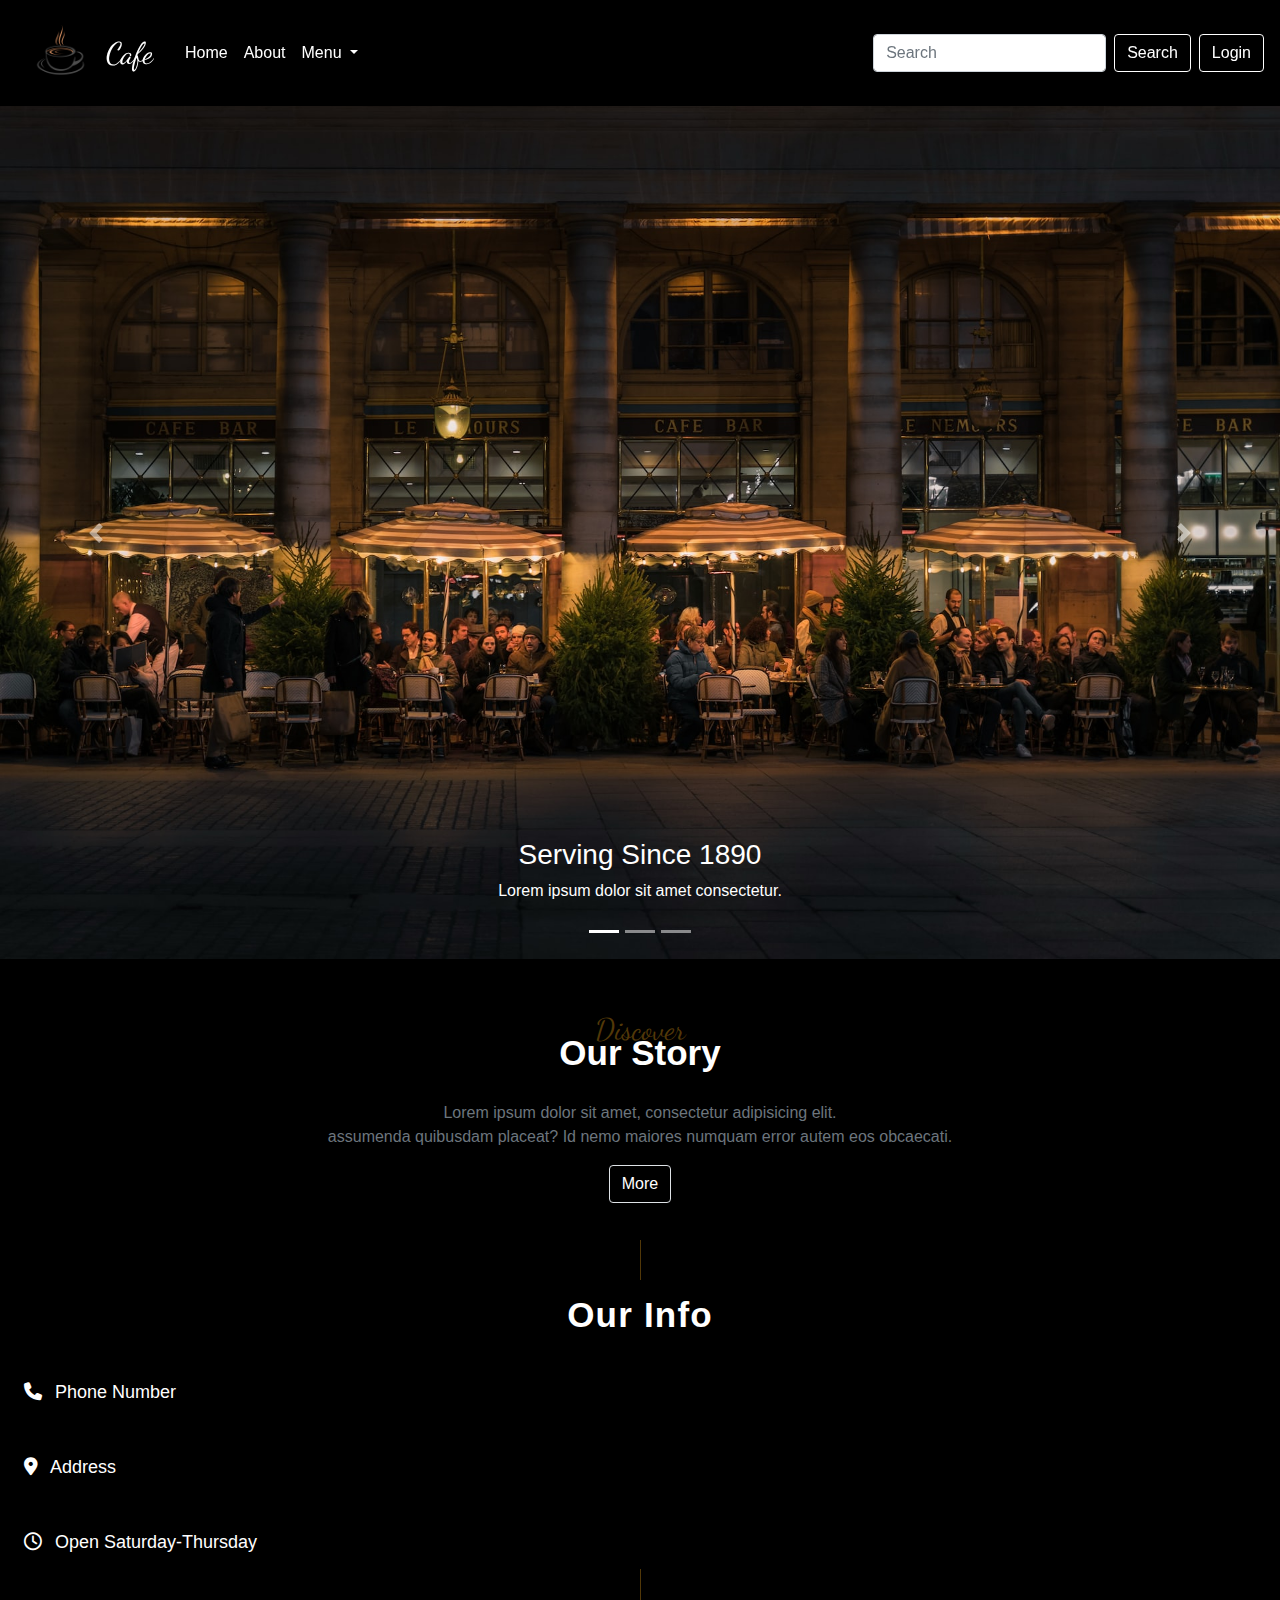
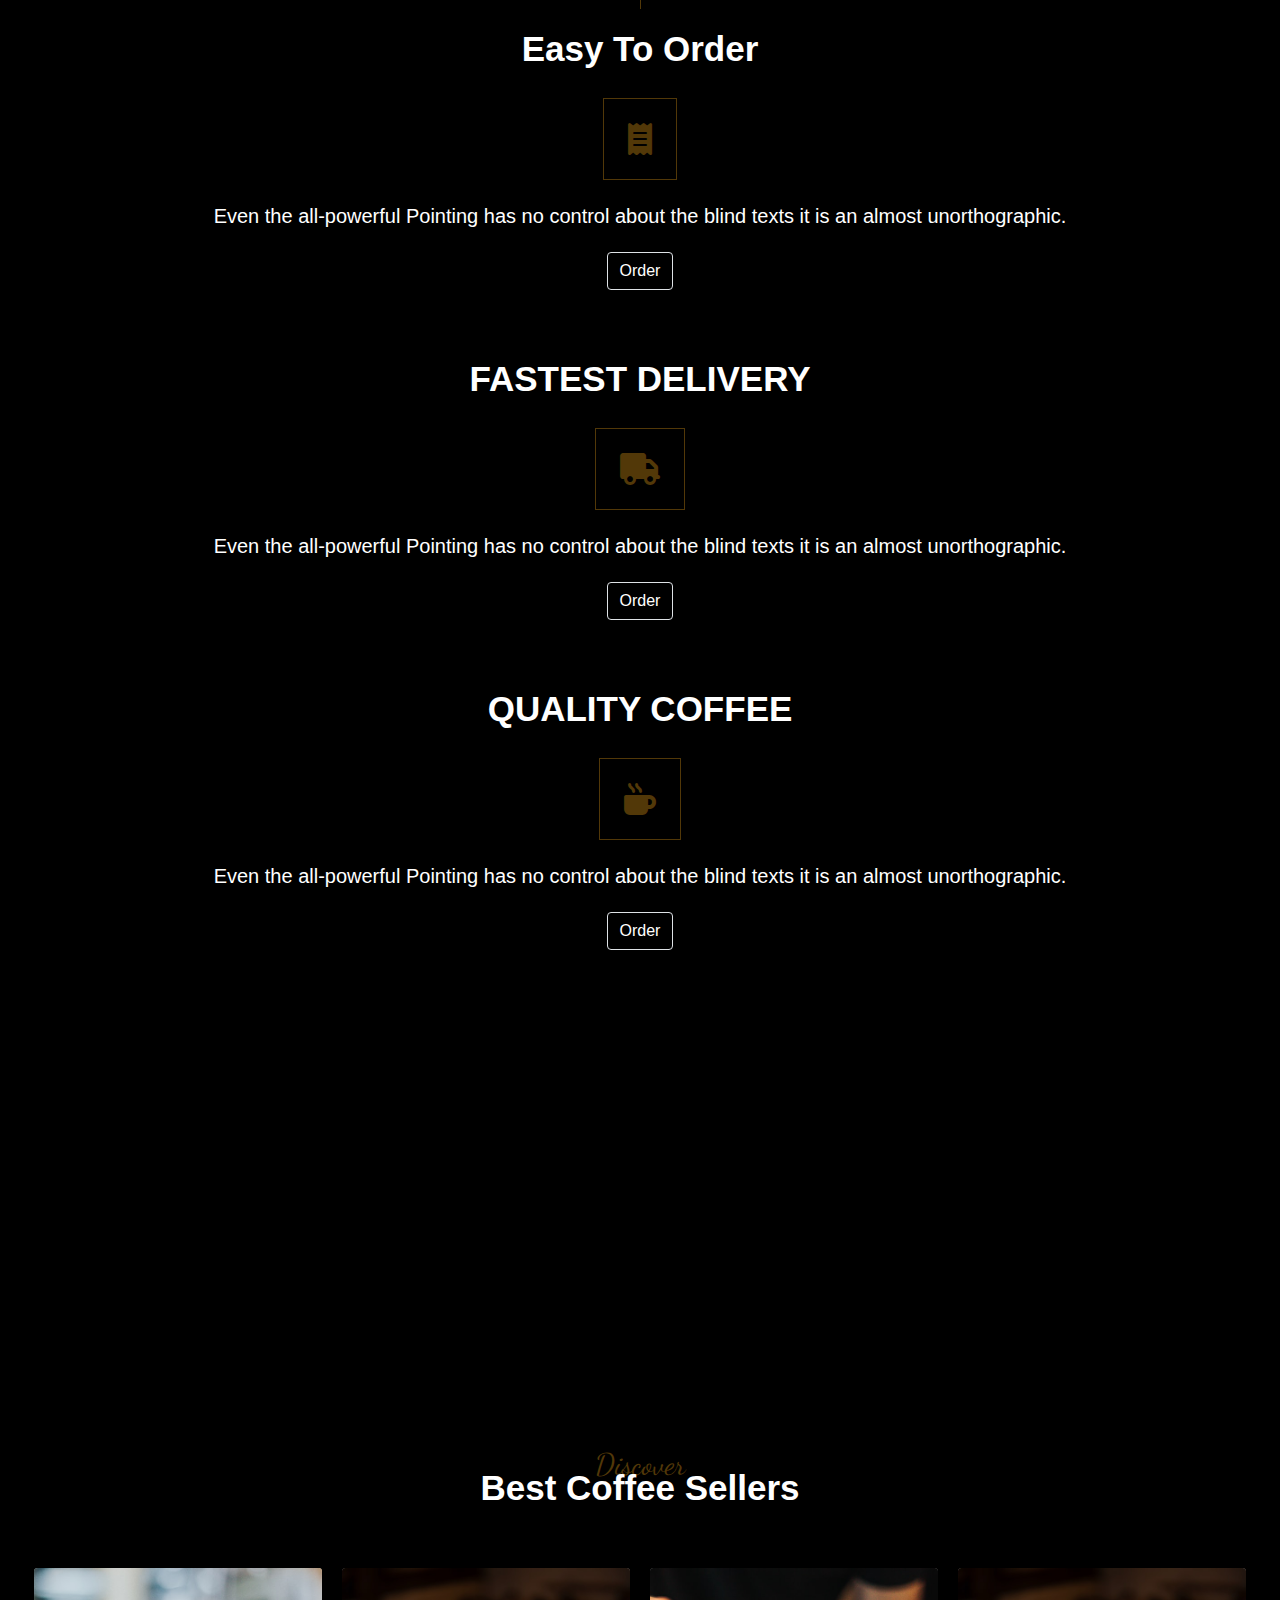
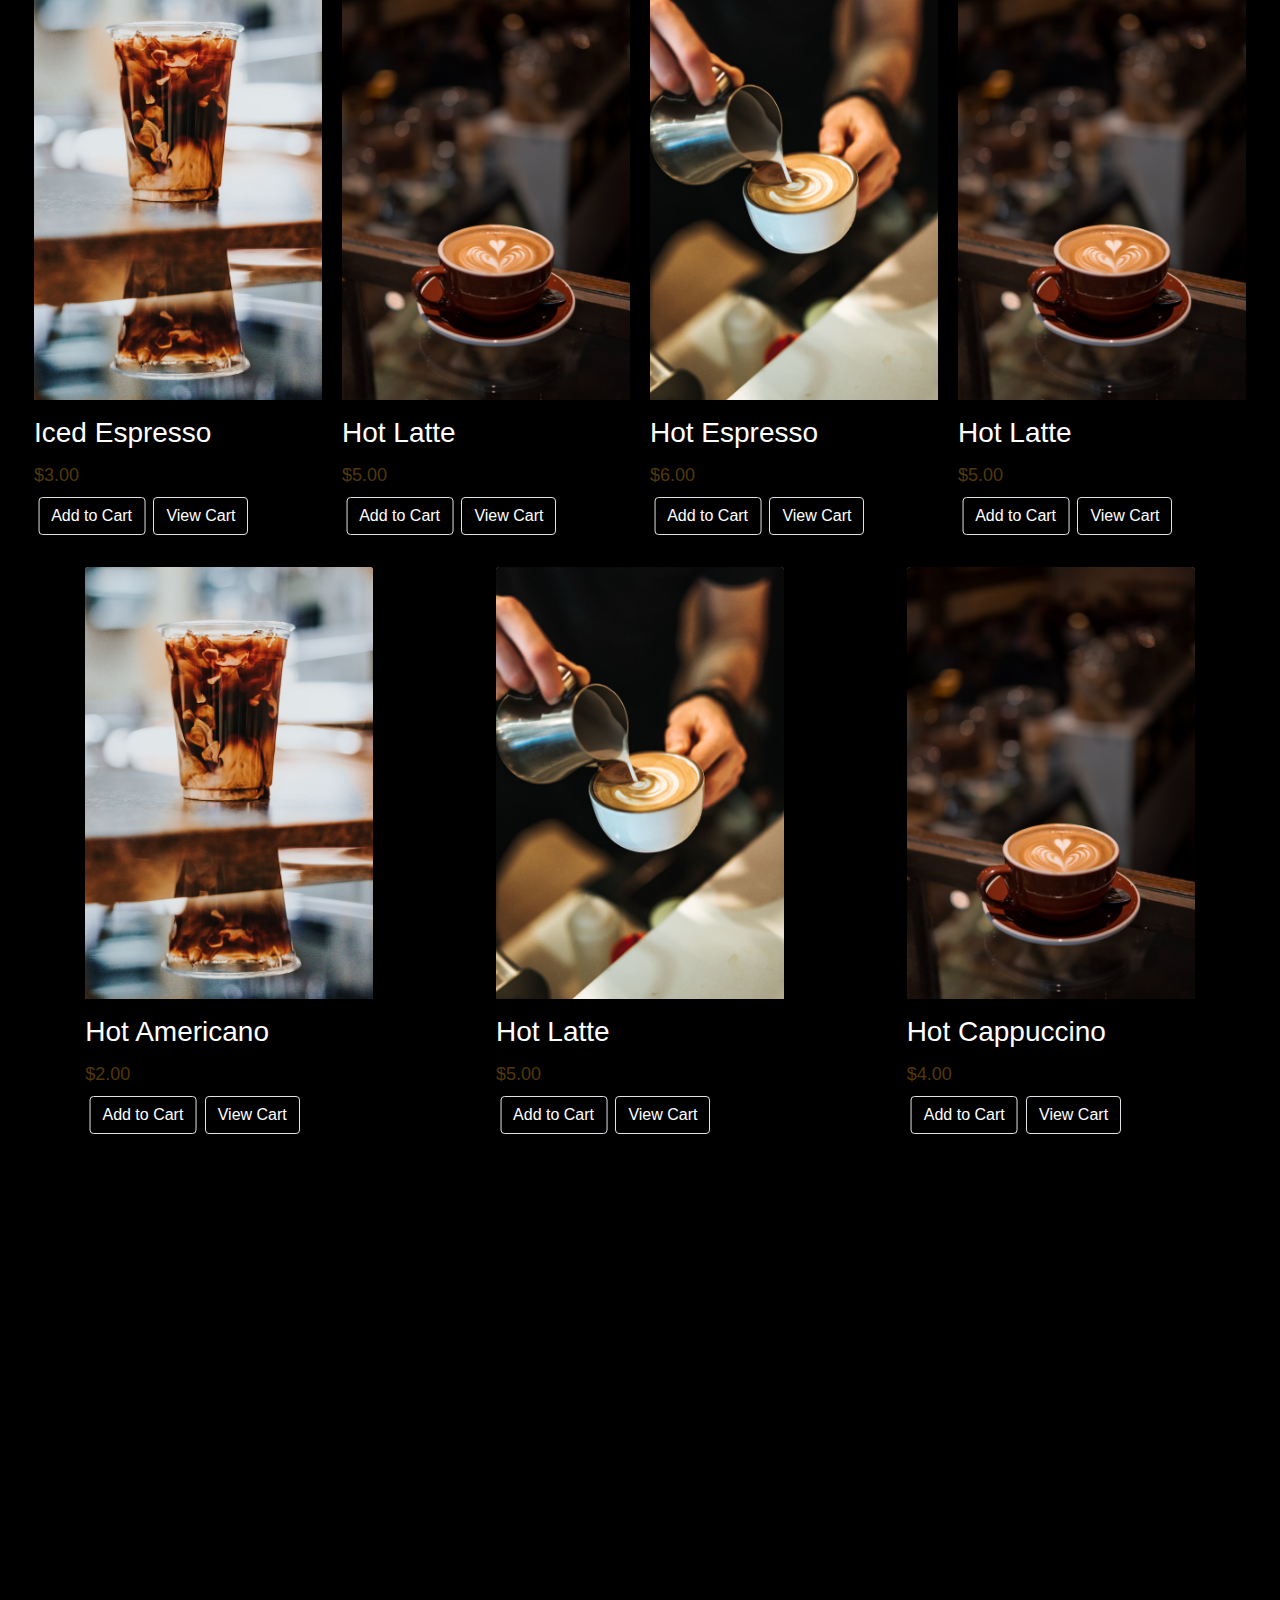
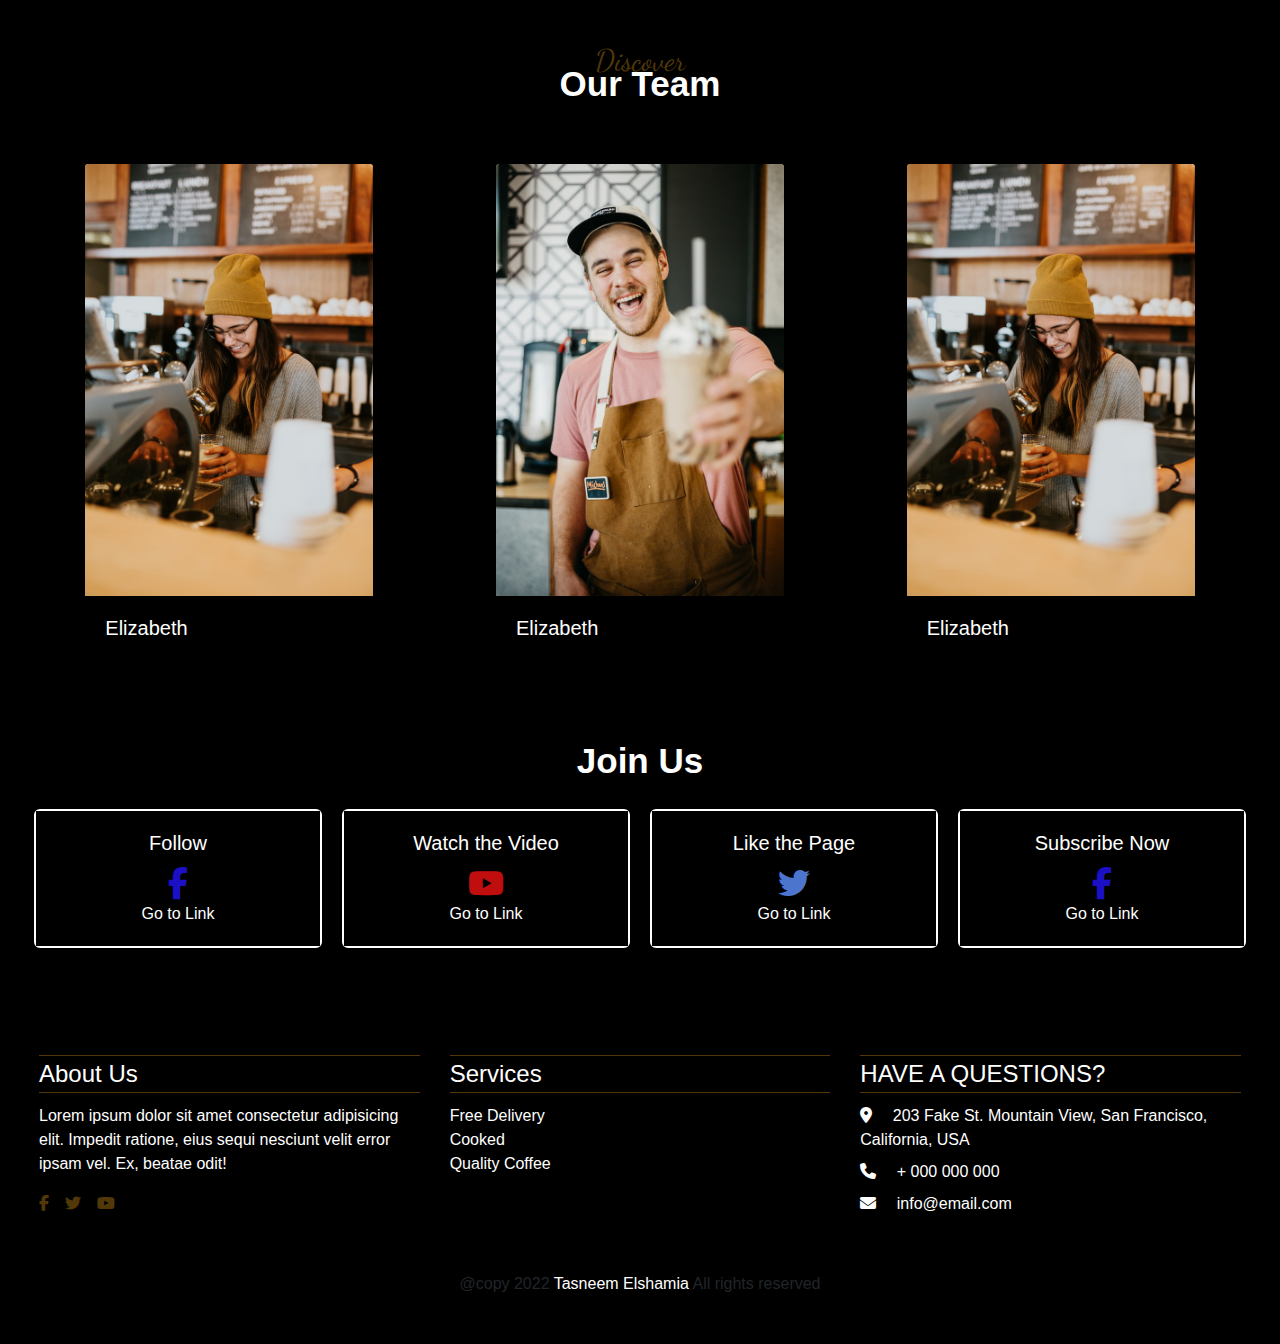
<file: Template3/index.html>
<!DOCTYPE html>
    <html lang="en">
    <head>
        <meta charset="UTF-8">
        <meta http-equiv="X-UA-Compatible" content="IE=edge">
        <meta name="viewport" content="width=device-width, initial-scale=1.0">
        <link rel="stylesheet" href="CSS/bootstrap.css">
        <link rel="stylesheet" href="CSS/style.css">
        <link rel="stylesheet" href="https://cdnjs.cloudflare.com/ajax/libs/font-awesome/6.2.0/css/all.min.css">
        <link rel="stylesheet" href="https://use.fontawesome.com/releases/v5.7.0/css/all.css" integrity="sha384-lZN37f5QGtY3VHgisS14W3ExzMWZxybE1SJSEsQp9S+oqd12jhcu+A56Ebc1zFSJ" crossorigin="anonymous">
        <title>Cafe</title>
    </head>
    <body>
        <header class="navbar-dark sticky-top">

                <nav class="navbar navbar-expand-md w-100">
                    <!-- Brand -->
                    <img src="images/5coffee-logo.png" style="width: 90px;">
                    <a class="navbar-brand mr-4" href="#">Cafe</a>
                
                    <!-- Toggler/collapsibe Button -->
                    <button class="navbar-toggler" type="button" data-toggle="collapse" data-target="#collapsibleNavbar" aria-controls="collapsibleNavbar" aria-expanded="true" aria-label="Toggle navigation">
                    <span class="navbar-toggler-icon"></span>
                    </button>
                
                    <!-- Navbar links -->
                    <div class="collapse navbar-collapse hide NLC" id="collapsibleNavbar">
                        <ul class="col-md-3 col-sm-12 col-12  navbar-nav mr-auto">
                            <li class="nav-item">
                                <a class="nav-link" href="#">Home</a>
                            </li>
                            <li class="nav-item">
                                <a class="nav-link" href="#about">About</a>
                            </li>
                            <li class="nav-item dropdown">
                                <a class="nav-link dropdown-toggle" href="#" id="navbardrop" data-toggle="dropdown">
                                Menu
                                </a>
                                <div class="dropdown-menu mb-2">
                                <a class="dropdown-item text-white" href="menu.html">Hot Drinks</a>
                                <a class="dropdown-item text-white" href="menu.html">Smoothie</a>
                                <a class="dropdown-item text-white" href="menu.html">Cold Drinks</a>
                                <a class="dropdown-item text-white" href="menu.html">Desserts</a>
                                </div>
                            </li>
                            </ul>
                            <form class="col-md-9 col-sm-12 col-12 form-inline NF" action="/action_page.php">
                                <input class="form-control mr-sm-2" type="text" placeholder="Search">
                                <button class="btn mr-2 mt-2 mt-sm-0" type="submit">Search</button>
                                <button class="btn mt-2 mt-sm-0" type="submit">Login</button>
                            </form>
                    </div>
                </nav>
        </header>

        <!-- Slider main section-->
        <div id="demo" class="carousel slide" data-ride="carousel">
            <ul class="carousel-indicators">
            <li data-target="#demo" data-slide-to="0" class="active"></li>
            <li data-target="#demo" data-slide-to="1"></li>
            <li data-target="#demo" data-slide-to="2"></li>
            </ul>
            <div class="carousel-inner">
            <div class="carousel-item active">
                <img src="images/slider-banner2.jpg" alt="Los Angeles" width="1100" height="500">
                <div class="carousel-caption">
                <h3>Serving Since 1890</h3>
                <p>Lorem ipsum dolor sit amet consectetur.</p>
                </div>   
            </div>
            <div class="carousel-item">
                <img src="images/slider-banner2.jpg" alt="Chicago" width="1100" height="500">
                <div class="carousel-caption">
                    <h3>Time to Discover Coffee House</h3>
                    <p>Lorem ipsum dolor sit amet consectetur.</p>
                </div>   
            </div>
            <div class="carousel-item">
                <img src="images/slider-banner2.jpg" alt="New York" width="1100" height="500">
                <div class="carousel-caption">
                    <h3>Live Your Life With Energy</h3>
                    <p>Lorem ipsum dolor sit amet consectetur.</p>
                </div>   
            </div>
            </div>
            <a class="carousel-control-prev" href="#demo" data-slide="prev">
            <span class="carousel-control-prev-icon"></span>
            </a>
            <a class="carousel-control-next" href="#demo" data-slide="next">
            <span class="carousel-control-next-icon"></span>
            </a>
        </div>
        <!--End Slider main section-->

        <!--Start Welcome section -->
        <div class="aboutSec py-5 text-center" id="about">
            <div class="title-head text-center text-white">
                <span class="aboutHeading">Discover</span>
                <h3 class="aboutHeading2">Our Story</h3>
            </div>
            <p class="mt-5 px-5 text-muted">Lorem ipsum dolor sit amet, consectetur adipisicing elit. <br/> assumenda quibusdam placeat? Id nemo maiores numquam error autem eos obcaecati.</p>
            <button type="button" class="btn border text-white aboutBtn" data-toggle="modal" data-target="#myModal">More</button>
        </div>

        <!-- The Modal -->
    <div class="modal fade w-100" id="myModal">
        <div class="modal-dialog">
        <div class="modal-content">
        
            <!-- Modal Header -->
            <div class="modal-header">
            <h4 class="modal-title">Our Story</h4>
            <button type="button" class="close" data-dismiss="modal">×</button>
            </div>
            
            <!-- Modal body -->
            <div class="modal-body">
            Lorem, ipsum dolor sit amet consectetur adipisicing elit. Optio, eveniet dolorem explicabo unde provident eum similique? Delectus ea natus, inventore vel at, expedita minima, corporis reprehenderit reiciendis repudiandae vitae cupiditate.
            </div>
            
            <!-- Modal footer -->
            <div class="modal-footer">
            <button type="button" class="btn border-dark" data-dismiss="modal">Close</button>
            </div>
            
        </div>
        </div>
    </div>
    
        <!--End Welcome section -->


        <!--info section-->
        <div id="accordion" class="py-4 infosec">

                <div class="w-100 d-flex justify-content-center align-items-center text-white font-weight-bold info">Our Info</div>
                <div class="card">
                    <a class="card-link p-4 infoText" data-toggle="collapse" href="#collapseOne">
                        <i class="fa-solid fa-phone mr-2"></i>
                    Phone Number
                    </a>
                <div id="collapseOne" class="collapse" data-parent="#accordion">
                    <div class="card-body pl-5 text-light">
                    +2 000 134 765
                    </div>
                </div>
                </div>
            
                <div class="card">
                    <a class="collapsed card-link p-4 infoText" data-toggle="collapse" href="#collapseTwo">
                    <i class="fa-solid fa-location-dot mr-2"></i>
                    Address
                    </a>
                <div id="collapseTwo" class="collapse" data-parent="#accordion">
                    <div class="card-body pl-5 text-light">
                        203 Fake St. Mountain View, San Francisco, California, USA
                    </div>
                </div>
                </div>
            
                <div class="card">
                    <a class="collapsed card-link p-4 infoText" data-toggle="collapse" href="#collapseThree">
                        <i class="fa-regular fa-clock mr-2"></i>
                        Open Saturday-Thursday
                    </a>
                <div id="collapseThree" class="collapse" data-parent="#accordion">
                    <div class="card-body pl-5 text-light">
                        8:00am - 9:00pm
                    </div>
                </div>
                </div>
            
            </div>
        <!--End info section-->

        <!--Start Services Section-->
        <div class="py-4 servSec">
            <h3 class="text-white text-center servHeading">Easy To Order</h3>
            <div class="card">
                <div class="card-body text-center">
                    <div class="text-center mb-4"><i class="fa-solid fa-receipt fa-2x border p-4 servicon"></i></div>
                    <h4 class="text-white text-center">Even the all-powerful Pointing has no control about the blind texts it is an almost <a href="#" target="_self" class="text-white text-underline">unorthographic</a>.</h4>
                    <a class="btn border text-white mt-3" onclick="viewMenu()" data-toggle="tooltip" title="Make an order">
                        Order
                    </a>
                    <!-- <P class="text-center text-light mt-4">Lorem ipsum dolor sit amet.</P> -->
                    </pre>
                </div>
            </div>
        </div>
        <div class="py-4">
            <h3 class="text-white text-center servHeading">FASTEST DELIVERY</h3>
            <div class="card">
                <div class="card-body text-center">
                    <div class="text-center mb-4"><i class="fa-solid fa-truck fa-2x border p-4 servicon"></i></div>
                    <h4 class="text-white text-center">Even the all-powerful Pointing has no control about the blind texts it is an almost <a href="#" target="_self" class="text-white text-underline">unorthographic</a>.</h4>
                    <a class="btn border text-white mt-3" onclick="viewMenu()" data-toggle="tooltip" title="Make an order">
                        Order
                    </a>
                    <!-- <P class="text-center text-light mt-4">Lorem ipsum dolor sit amet.</P> -->
                    </pre>
                </div>
            </div>
        </div>
        <div class="py-4">
            <h3 class="text-white text-center servHeading">QUALITY COFFEE</h3>
            <div class="card">
                <div class="card-body text-center">
                    <div class="text-center mb-4"><i class="fa-solid fa-mug-hot fa-2x border p-4 servicon"></i></div>
                    <h4 class="text-white text-center">Even the all-powerful Pointing has no control about the blind texts it is an almost <a href="#" target="_self" class="text-white text-underline">unorthographic</a>.</h4>
                    <a class="btn border text-white mt-3" onclick="viewMenu()" data-toggle="tooltip" title="Make an order">
                        Order
                    </a>
                    <!-- <P class="text-center text-light mt-4">Lorem ipsum dolor sit amet.</P> -->
                    </pre>
                </div>
            </div>
        </div>
        <!--End Services Section-->
        <!--Start section img-->
        <div class="imgSec">
        </div>
        <!--End section img-->
        <!--Start best seller section-->
        <div class="BSSec py-5" id="menu">
            <div class="title-head text-center text-white">
                <span class="aboutHeading">Discover</span>
                <h3 class="aboutHeading2">Best Coffee Sellers</h3>
            </div>
        </div>
        <div class="p-4 d-flex justify-content-around flex-wrap">
        <div class="card mb-3" style="width: 18rem;">
            <img src="images/coffe1.jpg" class="card-img-top" alt="...">
            <div class="card-body p-0 pt-3 pb-3"> 
                <h3 class="text-white card-title">Iced Espresso</h3>
                <span>$</span><span class="mb-2">3.00</span><br>
                <button type="button" class="btn border text-white mr-2 addBtn mt-2" style="left: 20%;">Add to Cart</button>
                <a href="#" class="btn border text-white mt-2" data-toggle="modal" data-target="#exampleModal">View Cart</a>
            </div>
        </div>
        <div class="card mb-3" style="width: 18rem;">
            <img src="images/coffe3.jpg" class="card-img-top" alt="...">
            <div class="card-body p-0 pt-3 pb-3">
                <h3 class="text-white card-title">Hot Latte</h3>
                <span>$</span><span class="mb-2">5.00</span><br>
                <button type="button" class="btn border text-white mr-2 addBtn mt-2" style="left: 20%;">Add to Cart</button>
                <a href="#" class="btn border text-white mt-2" data-toggle="modal" data-target="#exampleModal">View Cart</a>
            </div>
        </div>
        <div class="card mb-3" style="width: 18rem;">
            <img src="images/coffe2.jpg" class="card-img-top" alt="...">
            <div class="card-body p-0 pt-3 pb-3">
                <h3 class="text-white card-title">Hot Espresso</h3>
                <span>$</span><span class="mb-2">6.00</span><br>
                <button type="button" class="btn border text-white mr-2 addBtn mt-2" style="left: 20%;">Add to Cart</button>
                <a href="#" class="btn border text-white mt-2" data-toggle="modal" data-target="#exampleModal">View Cart</a>
            </div>
        </div>
        <div class="card mb-3" style="width: 18rem;">
            <img src="images/coffe3.jpg" class="card-img-top" alt="...">
            <div class="card-body p-0 pt-3 pb-3">
                <h3 class="text-white card-title">Hot Latte</h3>
                <span>$</span><span class="mb-2">5.00</span><br>
                <button type="button" class="btn border text-white mr-2 addBtn mt-2" style="left: 20%;">Add to Cart</button>
                <a href="#" class="btn border text-white mt-2" data-toggle="modal" data-target="#exampleModal">View Cart</a>
            </div>
        </div>
        <div class="card mb-3" style="width: 18rem;">
            <img src="images/coffe1.jpg" class="card-img-top" alt="...">
            <div class="card-body p-0 pt-3 pb-3">
                <h3 class="text-white card-title">Hot Americano</h3>
                <span>$</span><span class="mb-2">2.00</span><br>
                <button type="button" class="btn border text-white mr-2 addBtn mt-2" style="left: 20%;">Add to Cart</button>
                <a href="#" class="btn border text-white mt-2" data-toggle="modal" data-target="#exampleModal">View Cart</a>
            </div>
        </div>
        <div class="card mb-3" style="width: 18rem;">
            <img src="images/coffe2.jpg" class="card-img-top" alt="...">
            <div class="card-body p-0 pt-3 pb-3">
                <h3 class="text-white card-title">Hot Latte</h3>
                <span>$</span><span class="mb-2">5.00</span><br>
                <button type="button" class="btn border text-white mr-2 addBtn mt-2" style="left: 20%;">Add to Cart</button>
                <a href="#" class="btn border text-white mt-2" data-toggle="modal" data-target="#exampleModal">View Cart</a>
            </div>
        </div>
        <div class="card mb-3" style="width: 18rem;">
            <img src="images/coffe3.jpg" class="card-img-top" alt="...">
            <div class="card-body p-0 pt-3 pb-3">
                <h3 class="text-white card-title">Hot Cappuccino</h3>
                <span>$</span><span class="mb-2">4.00</span><br>
                <button type="button" class="btn border text-white mr-2 addBtn mt-2" style="left: 20%;">Add to Cart</button>
                <a href="#" class="btn border text-white mt-2" data-toggle="modal" data-target="#exampleModal">View Cart</a>
            </div>
        </div>
        </div>

        <!-- Modal -->
<div class="modal fade" id="exampleModal"  aria-labelledby="exampleModalLabel" aria-hidden="true" style="background-color: #000;">
    <div class="modal-dialog">
        <div class="modal-content">
            <div class="modal-header">
            <h5 class="modal-title" id="exampleModalLabel">My Cart</h5>
            <button type="button" class="close" data-dismiss="modal" aria-label="Close">
                <span aria-hidden="true">&times;</span>
            </button>
            </div>
            <div class="modal-body">
            <div style="color: rgb(82, 56, 8);">Order:</div>
            <span class="your-order content"></span><br><br>
            <span style="color: rgb(82, 56, 8);">Total Price: </span><span style="font-size: 20px;">$</span><span class="Tprice" style="display: none;"></span>
            </div>
            <div class="modal-footer">
            <button type="button" class="btn border">Order Now</button>
            <button type="button" class="btn border showPrice">Show Price</button>
            </div>
        </div>
        </div>
    </div>


        <!--End best seller section-->
        <!--Start section img-->
        <div class="imgSec">
        </div>
        <!--End section img-->
        <!--Start team section-->
        <div class="BSSec py-5">
            <div class="title-head text-center text-white">
                <span class="aboutHeading">Discover</span>
                <h3 class="aboutHeading2">Our Team</h3>
            </div>
        </div>
        <div class="p-4 d-flex justify-content-around flex-wrap">
        <div class="card mb-3" style="width: 18rem;">
            <img src="images/team1.jpg" class="card-img-top" alt="...">
            <div class="card-body">
                <h5 class="card-title text-white">Elizabeth</h5>
            </div>
        </div>
        <div class="card mb-3" style="width: 18rem;">
            <img src="images/team2.jpg" class="card-img-top" alt="...">
            <div class="card-body">
                <h5 class="card-title text-white">Elizabeth</h5>
            </div>
        </div>
        <div class="card mb-3" style="width: 18rem;">
            <img src="images/team1.jpg" class="card-img-top" alt="...">
            <div class="card-body">
                <h5 class="card-title text-white">Elizabeth</h5>
            </div>
        </div>
        </div>
        <!--End team section-->
        <!--Start join us Section-->
        <div class="BSSec py-5">
            <div class="title-head text-center text-white">
                <h3 class="aboutHeading2">Join Us</h3>
            </div>
            <div class="p-4 mt-4 d-flex justify-content-around flex-wrap">
            <div class="card mb-3 socialcard" style="width: 18rem;">
                <div class="card-body text-center">
                    <h5 class="card-title text-white">Follow</h5>
                    <i class="fa-brands fa-facebook-f fa-2x sociallinkf"></i>
                    <a class="d-block text-white">Go to Link</a>
                </div>
            </div>
            <div class="card mb-3 socialcard" style="width: 18rem;">
                <div class="card-body text-center">
                    <h5 class="card-title text-white">Watch the Video</h5>
                    <i class="fa-brands fa-youtube fa-2x sociallinky"></i>
                    <a class="d-block text-white">Go to Link</a>
                </div>
            </div>
            <div class="card mb-3 socialcard" style="width: 18rem;">
                <div class="card-body text-center">
                    <h5 class="card-title text-white">Like the Page</h5>
                    <i class="fa-brands fa-twitter fa-2x sociallinkt"></i>
                    <a class="d-block text-white">Go to Link</a>
                </div>
            </div>
            <div class="card mb-3 socialcard" style="width: 18rem;">
                <div class="card-body text-center">
                    <h5 class="card-title text-white">Subscribe Now</h5>
                    <i class="fa-brands fa-facebook-f fa-2x sociallinkf"></i>
                    <a class="d-block text-white">Go to Link</a>
                </div>
            </div>
            </div>
            </div>
        <!-- End join us section-->
        <!--Start footer-->
        <footer class="p-4 d-flex  justify-content-around flex-wrap">
            <div class="aboutus  text-white col-xl-4 col-lg-4 col-md-6 col-12 mb-3">
                <h4 class="text-white mb-3">About Us</h4>
                <p>Lorem ipsum dolor sit amet consectetur adipisicing elit. Impedit ratione, eius sequi nesciunt velit error ipsam vel. Ex, beatae odit!</p>
                <ul class="d-flex">
                    <li class="mr-3"><i class="fa-brands fa-facebook-f sociallinkfo"></i></li>
                    <li class="mr-3"><i class="fa-brands fa-twitter  sociallinkfo"></i></li>
                    <li class="mr-3"><i class="fa-brands fa-youtube  sociallinkfo"></i></li>
                </ul>
            </div>
            <div class="servfooter col-xl-4 col-lg-4 col-md-6 col-12 mb-3">
                <h4 class="text-white mb-3">Services</h4>
                <ul>
                    <li><a class="text-white" href="#">Free Delivery</a></li>
                    <li><a class="text-white" href="#">Cooked</a></li>
                    <li><a class="text-white" href="#">Quality Coffee</a></li>
                </ul>
                
            </div>
            <div class="question col-xl-4 col-lg-4 col-md-6 col-12 mb-3">
                <h4 class="text-white mb-3">HAVE A QUESTIONS?</h4>
            <div class="address text-white my-2">
                <i class="fa-solid fa-location-dot mr-3"></i>
                <span>203 Fake St. Mountain View, San Francisco, California, USA
                </span>
            </div>   
            <div class="call text-white my-2">
                <i class="fa-solid fa-phone mr-3"></i>
                <span>+ 000 000 000
                </span>
            </div> 
            <div class="email text-white my-2">
                <i class="fa-solid fa-envelope mr-3"></i>
                <span>info@email.com
                </span>
            </div>                
            </div>
        </footer>
        <!--End footer-->
        <!--footer bottom-->
        <footer>
            <p class="text-center mb-5">@copy 2022 <a href="#" class="text-white">Tasneem Elshamia</a>  All rights reserved</p>
        </footer>

        <script src="JS/jquery-3.6.1.min.js"></script>
        <script src="JS/popper.min.js"></script>
        <script src="JS/bootstrap.js"></script>
        <script src="JS/main.js"></script>
    </body>
    </html>
</file>
<file: CSS/style.css>
* {
    padding: 0;
    margin: 0;
    box-sizing: border-box;
    text-decoration: none;
    list-style-type: none;
}

body {
    font-family: sans-serif;
}
/*--------------------------------------------------------------------------------------------*/
.sections .container {       /* Container of section 2 & 3 & 4*/
    width: 90%;
    margin: auto;
    text-align: center;
}

.boxs-section2, .images-section3, .boxs-section4, .all-content-section5, .all-content-section6, .testimonials, .content-section9 {
    width: 90%;
    margin: auto;
}

.box-se2,.image-se3, .box-se4, .middle-box-pricing{
    margin:0 5%;
}

.section3 .image, .section4 .box-s4, .boxs-section2 .box, .box-pricing {
    display: inline-block;
    margin-bottom: 30px;
    position: relative;
}

.section3, .section5{
    background-color: rgb(34, 32, 32);
}

.section4 .box-s4, .boxs-section2 .box, .box-pricing {
    width: 320px;
    border: 1px solid rgb(93, 93, 93);
    transition: 0.5s;
}
/*----------------------------------------------------------------------------------------------*/

/*Start Header*/

.header {
    width: 100%;
    height: 60px;
    background-color: rgba(22, 22, 22, 0.7);
    position: fixed;
    z-index: 100;
}

.header .container {
    width: 90%;
    height: 100%;
    margin: auto;
}

.header .container .header-content {
    position: relative;
    width: 90%;
    height: 100%;
    margin: auto;
}

.header .header-content img {
    width: 120px;
    position: absolute;
    top: -35px;
    left: 0;
}

.header .header-content ul {
    position: absolute;
    right: 0;
    top: 0;
    list-style: none;
}

.header .header-content ul li {
    display: inline-block;
    padding-top: 22px;
    margin-left: 20px;
    text-transform: capitalize;
}

.header .header-content ul li a {
    color: #ffffff;
    font-size: 17px;
    position: relative;
}

.header .header-content ul li .header-link::after, .header-home::after {
    content: "";
    position: absolute;
    bottom: -5px;
    left: 0;
    width: 0;
    height: 4px;
    background-color: rgb(236, 95, 13);
    transition: 0.5s;
}

.header-home::after {
    width: 100%;
}

.header .header-content ul li:hover .header-link::after {
    width: 100%;
    height: 4px;
}

/*End Header*/

/*Start Section1*/

.section1 {
    width: 100%;
    height: 100vh;
    background-image: url(../images/section0.jpg);
    background-size: cover;
    position: relative;
}

.opacity {                  /* section 1 & 6 & 8 */
    width: 100%;
    height: 100%;
    position: absolute;
    top: 0;
    left: 0;
    background-color: rgba(0, 0, 0, 0.7);
}

.section1 .content {
    width: 90%;
    text-align: center;
    position: absolute;
    top: 50%;
    left: 50%;
    transform: translate(-50%,-50%);
}

.section1 .content .title {
    font-size: 55px;
    color: rgb(255, 255, 255);
    margin-bottom: 10px;
}

.section1 .content p {
    color: rgb(228, 228, 235);
    margin-bottom: 10px;
    letter-spacing: 1.6px;
}

.section1 .content .btn-1 , .btn-2 {
    border: none;
    padding: 15px 25px;
    border-radius: 6px;
    font-size: 20px;
    text-transform: capitalize;
    outline: none;
}

.section1 .content .btn-1 {
    background-color: rgb(255, 255, 255);
    margin-right: 10px;
}

.section1 .content .btn-2 {
    background-color: rgb(236, 95, 13);
    color: rgb(255, 255, 255);
}

.section1 .content .btn-1:hover , .btn-2:hover {
    opacity: 0.7;
}

/*End Section1*/

/*Start Section2*/

.sections {             /* section  2 & 3 & 4 */
    width: 100%;
    padding-top: 150px;
    padding-bottom: 150px;
    position: relative;
}

.title-s {              /* title section 2 & 3 & 4 */
    font-size: 40px;
}

.hr-s {
    margin: 10px auto 90px;
}

hr {                    /* hr section 2 & 3 & 4 */
    width: 80px;
    height: 5px;
    border: none;
    background-color: rgb(236, 95, 13);
}

.section2 .boxs-section2 .box {
    padding: 10px;
    text-align: center;
}

.section2 .boxs-section2 .box::after, .box-s4::after {  /* after section 2 & 4 */
    content: "";
    position: absolute;
    width: 0;
    height: 0;
    top: 0;
    left: 0;
    background-color: rgb(45, 45, 45);
    transition: 0.5s;
    z-index: -1;
}

.section2 .boxs-section2 .box:hover::after, .box-s4:hover::after{  /* hover section 2 & 4 */
    width: 100%;
    height: 100%;
}

.section2 .boxs-section2 .box i {
    margin: 20px 0 15px;
    color:rgb(236, 95, 13);
}

.section2 .boxs-section2 .box h3 {
    margin-bottom: 15px;
    text-transform: capitalize;
    font-size: 23px;
    transition: 0.5s;
}

.section2 .boxs-section2 .box:hover h3, .box-s4:hover .text-s4 h2 {
    color: rgb(255, 255, 255);
}

.section2 .boxs-section2 .box p {
    color: rgb(93, 93, 93);
    letter-spacing: 2px;
    margin-bottom: 15px;
}

.section2 .boxs-section2 .box a {
    display: block;
    text-transform: capitalize;
    color: rgb(0, 0, 0);
    margin-bottom: 15px;
    transition: 0.5s;
}

.section2 .boxs-section2 .box:hover a {
    color: rgb(236, 95, 13);
}

/*End Section2*/

/*Start Section3*/

.title-section3, .title-section5 {
    color: rgb(255, 255, 255);
}

.section3 .image img {
    width: 320px;
    height: 219px;
}

.section3 .image .opacity-img {
    width: 350px;
    height: 250px;
    background-color: rgba(5, 0, 0, 0.8);
    opacity: 0;
    transition: 0.5s;
}

.section3 .image:hover .opacity-img {
    opacity: 1;
}

.section3 .image .opacity-img, .content {
    position: absolute;
    top: 50%;
    left: 50%;
    transform: translate(-50%,-50%);
}

.section3 .image .content .img-title {
    color: rgb(255, 255, 255);
    font-size: 16px;
    font-weight: 400;
    margin-bottom: 10px;
}

.section3 .image .content p {
    color: rgb(219, 212, 212);
    font-size: 18px;
    font-weight: 700;
    margin-bottom: 10px;
}

.section3 .image .content i {
    color: rgb(236, 95, 13);
    background-color: rgb(255, 255, 255);
    opacity: 0.7;
    padding: 10px;
}

/*End Section3*/

/*Start Section4*/

.section4 .box-s4 {
    height: 200px;
    text-align: left;
}

.section4 .box-s4 .icon-s4 {
    position: absolute;
    top: 15%;
    left: 5%;
    color: rgb(236, 95, 13);
}

.section4 .box-s4 .text-s4 {
    position: absolute;
    top: 15%;
    left: 25%;
    right: 3%;
}

.section4 .box-s4 .text-s4 h2 {
    text-transform: capitalize;
    margin-bottom: 10px;
    transition: 0.5s;
}

.section4 .box-s4 .text-s4 p {
    text-transform: capitalize;
    color: rgb(93, 93, 93);
    line-height: 1.6;
}
/*End Section4*/

/*Start Section5*/
.section5{
    height: 100vh;
}

.section5 .container {
    overflow: auto;
}

.section5 .container h2{
    text-align: left;
}

.section5 .container .hr-s5 {
    margin: 10px 0 40px;
}

.section5 .container .content-left-s5 {
    width: 50%;
    text-align: left;
    float: left;
}

.section5 .content-section5 p {
    font-size: 18px;
    color: #cecece;
    line-height: 1.4;
    margin-bottom: 30px;
}

.section5 .content-section5 ul {
    list-style: none;
}

.section5 .content-section5 ul li {
    color: #cecece;
    margin-bottom: 15px;
    padding-left: 20px;
    position: relative;
}

.section5 .content-section5 ul li::before {
    content: "\f058";
    position: absolute;
    left: 0px;
    top: 0;
    font-family: "font awesome 5 free";
    font-weight: 400;
    color: rgb(236, 95, 13);
}

.img-section5 {
    float: right;
    width: 50%;
    text-align: center;
}

.img-section5 img {
    width: 60%;
    height: 400px;
}

.img-section5 .pullet-s5 {
    display: inline-block;
    width: 10px;
    height: 10px;
    background-color: #ffffff;
    border-radius: 50%;
    margin-top: 10px;
}

.img-section5 .first-pullet {
    background-color: rgb(236, 95, 13);
}

.img-section5 .middle-pullet {
    margin: 0 10px;
}

.img-section5 .middle-pullet:hover, .last-pullet:hover {
    background-color: rgb(236, 95, 13);
}

/*End Section5*/

/*Start Section6*/

.section6 {
    width: 100%;
    height: 400px;
    background-image: url(../images/section6.jpg);
    background-size: cover;
    background-attachment: fixed;
    position: relative;
    padding:0;
}

.section6 .opacity {
    background-color: rgba(0, 0, 0, 0.7);
}

.section6 .container {
    height: 100%;
}

.all-content-section6 {
    height: 100%;
    padding-top: 150px;
    padding-bottom: 150px;
}

.content-section6 {
    float: left;
    width: 25%;
}

.clearfix {
    clear: both;
}

.icon-section6 {
    color: rgb(236, 95, 13);
    margin-bottom: 15px;
}

.number-content {
    color: #ffffff;
    font-size: 30px;
}

.text-content {
    color: #ffffff;
}
/*End Section6*/

/*Start Section7*/

.box-pricing {
    padding: 20px 10px;
}

.box-pricing::after {
    content: "";
    position: absolute;
    width: 100%;
    height: 0;
    top: 0;
    left: 0;
    background-color: rgba(0, 0, 0, 0.5);
    transition: 1s;
}

.box-pricing:hover::after {
    height: 100%;
}

.pricing-plan {
    text-transform: uppercase;
    font-size: 18px;
    color: rgb(0, 0, 0);
    transition: 1s;
}

.box-pricing:hover .pricing-plan {
    color: rgb(236, 95, 13);
}

.pricing-per-month {
    width: 100px;
    height: 100px;
    border: 1px solid rgb(93, 93, 93);
    border-radius: 50%;
    margin: 15px auto;
    padding: 10px 0;
    transition: 1s;
}

.box-pricing:hover .pricing-per-month {
    color: rgb(236, 95, 13);
}

.pricing-dollar {
    font-size: 50px;
}

.month {
    font-weight: bold;
    text-transform: uppercase;
}

.pricing-list li {
    line-height: 1.8;
    color: rgb(93, 93, 93);
}

.pricing-purchase {
    text-transform: capitalize;
    padding: 5px;
    margin-top: 15px;
    border: 2px solid rgb(93, 93, 93);
    background-color: inherit;
}
/*End Section7*/

/*Start Section8*/

.section8 {
    width: 100%;
    height: 400px;
    background-image: url(../images/testimonials.jpg);
    background-size: cover;
    background-attachment: fixed;
    position: relative;
}

.section8 .container {
    text-align: left;
}

.testimonials {
    overflow: auto;
    padding-top: 132px;
    padding-bottom: 132px;
}

.content-testimonial {
    width: 45%;
    margin-left: 5%;
    float: left;
    color: #ffffff;
}

.testimonial { 
    overflow: auto;
    margin-bottom: 20px;
}

.testimonial img {
    width: 70px;
    height: 70px;
    border-radius: 50%;
    margin-right: 15px;
    float: left;
}

.content-testimonial h3 {
    margin: 15px 0 5px;
}

.content-testimonial span {
    color: rgb(236, 95, 13);
}

.content-testimonial p {
    float: left;
    line-height: 1.6;
    font-size: 14px;
}
/*End Section8*/

/*Start section9*/

.section9, .section10 {
    width: 100%;
    padding-top: 150px;
    padding-bottom: 150px;
    position: relative;
}

.section9 .container, .section10 .container {
    width: 90%;
    margin: auto;
}

.title-section9, .title-section10 {
    text-align: center;
    font-size: 40px;
}

.content-section9, .content-section10 {
    display: flex;
    justify-content: space-evenly;
    align-items: center;
    flex-wrap: nowrap;
    width: 100%;
}

.box-section9 {
    position: relative;
    background-color: rgb(34, 32, 32);
    width: 320px;
    display: flex;
    justify-content: center;
    align-items: center;
    flex-direction: column;
}

.box-section9::before {
    content: "";
    position: absolute;
    top: 0;
    left: 0;
    width: 100%;
    height: 0;
    background-color: rgba(0, 0, 0, 0.5);
    transition: 1s;
    z-index: 1;
}

.box-section9:hover:before {
    height: 100%;
}

/* .middle-box-section9 {
    margin: 0 5%;
} */

.img-box-section9 {
    position: relative;
}

.img-box-section9 img{
    width: 250px;
    max-width: 100%;
    margin-top: 30px;
}

.img-box-section9 .icons-section9 {
    position: absolute;
    top: 0;
    right: 0;
    background-color: rgb(236, 95, 13); 
    width: 40px;
    height: 110px;
    display: flex;
    flex-direction: column;
    align-items: center;
    justify-content: space-evenly;
    margin-top: 30px;
    opacity: 0;
    transition: 0.5s;
}

.icons-section9 i{
    display: block;
    color: rgb(0, 0, 0);
}

.box-section9:hover .icons-section9 {
    opacity: 1;
}

.text-box-section9 {
    text-transform: capitalize;
}

.text-box-section9 h3 {
    color: #ffffff;
    margin: 15px 0;
    transition: 1s;
}

.box-section9:hover h3 {
    color: rgb(236, 95, 13);
}

.text-box-section9 p {
    color: rgb(173, 170, 168);
    margin: 15px 0;
    text-align: center;
    transition: 1s;
}

.box-section9:hover p {
    color: #ffffff;
}

/*End section9*/

/*Start section10*/

.section10 {
    background-color: rgb(34, 32, 32);
}

.title-section10 {
    color: #ffffff;
}

.content-section10 {
    background-color: rgb(34, 32, 32);
}

.content-recentNews {
    width: 320px;
    background-color: #ffffff;
    position: relative;
}

.content-recentNews::after {
    content: "";
    position: absolute;
    top: 0;
    left: 0;
    width: 100%;
    height: 0;
    background-color: rgba(22, 22, 22, 0.5);
    transition: 1s;
}

.content-recentNews:hover::after {
    height: 100%;
}

/* .middle-content-recentNews {
    margin: 0 5%;
} */

.img-recentNews {
    margin-bottom: 15px;
}

.img-recentNews img {
    width: 220px;
    height: 300px;
    margin-left: 30px;
}

.icons-recentNews {
    margin: 0 0 15px 30px;
}

.icons-recentNews i {
    color: rgb(236, 95, 13);
}

.icons-recentNews span {
    color: rgb(0, 0, 0);
    font-size: 14px;
}

.icons-recentNews .clock {
    margin-left: 6px;
}

.icons-recentNews .date {
    margin-right: 6px;
}

.text-recentNews h3 {
    margin-left: 30px;
    margin-bottom: 15px;
}

.text-recentNews p {
    margin: 0 30px 15px 30px;
}

.text-recentNews a {
    display: block;
    text-transform: capitalize;
    font-size: 20px;
    color: rgb(236, 95, 13);
    margin: 0 0 15px 30px;
}

/*End section10*/

/*Start footer*/

.footer {
    width: 100%;
    background-color: black;
    padding: 40px 0;
}

.footer .container {
    width: 90%;
    margin: auto;
}

.content-footer {
    width: 90%;
    margin: auto;
    display: flex;
    flex-direction: column;
    justify-content: center;
    align-items: center;
}

.img-footer {
    margin-bottom: 15px;
}

.img-footer img {
    width: 240px;
}

.icons-footer a {
    display: inline-block;
    margin-bottom: 15px;
    color: #ffffff;
    background-color: rgb(236, 95, 13);
    border-radius: 50%;
    margin-left: 2px;
    width: 30px;
    height: 30px;
    text-align: center;
    line-height: 30px;
    transition: 0.5s;
    position: relative;
}

.icons-footer a::after {
position: absolute;
    content: "";
    width: 100%;
    height: 100%;
    top: 0;
    left: 0;
    right: 0%;
    bottom: 0;
    background-color: rgb(236, 95, 13);
    opacity: 0;
    transition: 0.3s;
}

.icons-footer a:hover:after {
    width: 100%;
    height: 100%;
    border-radius: 50%;
    opacity: 0.5;
    z-index: 1;
}

/* .icons-footer a.face:hover{
    background-color:#4267B2;
}

.icons-footer a.twit:hover{
    background-color:#1DA1F2;
}

.icons-footer a.you:hover{
    background-color:#FF0000;
}

.icons-footer a.linked:hover{
    background-color:#0e76a8;
}

.icons-footer a.insta:hover{
    background-color:#FD1D1D;
}

.icons-footer a.google:hover{
    background-color:#F4B400;
} */



.text-footer {
    color: rgb(173, 170, 168);
}

.text-footer p {
    font-size: 11px;
}

/*End footer*/
</file>
<file: Template2/CSS/style.css>
@import url('https://fonts.googleapis.com/css2?family=Barlow:wght@400;500;600;700;800;900&family=Cairo:wght@200;300;400;500;600;700;800;900&family=Fira+Sans:ital,wght@0,100;0,200;0,300;0,400;0,500;0,600;0,700;0,800;0,900;1,100;1,200;1,300;1,400;1,500;1,600;1,700;1,800;1,900&family=Noto+Sans+JP:wght@400;500;700&family=Open+Sans:ital,wght@0,300;0,400;0,500;0,600;0,700;0,800;1,300;1,400;1,500&family=Poppins:ital,wght@0,100;0,200;0,300;0,400;0,500;0,600;0,700;0,800;0,900;1,100;1,200;1,300;1,400;1,500;1,600;1,700;1,800;1,900&family=Raleway:ital,wght@0,100;0,200;0,300;0,400;0,500;0,600;0,700;0,800;0,900;1,100;1,200;1,300;1,400;1,500;1,600;1,700;1,800;1,900&family=Roboto:wght@500&family=Tiro+Devanagari+Sanskrit&family=Work+Sans:ital,wght@0,100;0,200;0,300;0,400;0,500;0,600;0,700;0,800;0,900;1,100;1,200;1,300;1,400;1,500;1,600;1,700;1,800;1,900&display=swap');
@import url('https://fonts.googleapis.com/css2?family=Barlow:wght@400;500;600;700;800;900&family=Cairo:wght@200;300;400;500;600;700;800;900&family=Dancing+Script:wght@400;500;600;700&family=Fira+Sans:ital,wght@0,100;0,200;0,300;0,400;0,500;0,600;0,700;0,800;0,900;1,100;1,200;1,300;1,400;1,500;1,600;1,700;1,800;1,900&family=Noto+Sans+JP:wght@400;500;700&family=Open+Sans:ital,wght@0,300;0,400;0,500;0,600;0,700;0,800;1,300;1,400;1,500&family=Poppins:ital,wght@0,100;0,200;0,300;0,400;0,500;0,600;0,700;0,800;0,900;1,100;1,200;1,300;1,400;1,500;1,600;1,700;1,800;1,900&family=Raleway:ital,wght@0,100;0,200;0,300;0,400;0,500;0,600;0,700;0,800;0,900;1,100;1,200;1,300;1,400;1,500;1,600;1,700;1,800;1,900&family=Roboto:wght@500&family=Tiro+Devanagari+Sanskrit&family=Work+Sans:ital,wght@0,100;0,200;0,300;0,400;0,500;0,600;0,700;0,800;0,900;1,100;1,200;1,300;1,400;1,500;1,600;1,700;1,800;1,900&display=swap');


*{
    padding: 0;
    margin: 0;
    box-sizing: border-box;
    list-style-type: none;
    text-decoration: none;
    scroll-behavior: smooth;
}

::selection {
    background-color: rgb(145, 114, 74);
}

body {
    font-family: "Barlow" , sans-serif;
    line-height: 1.7;
    text-transform: capitalize;
}

header {
    width: 100%;
    height: 60px;
    background-color: #fff;
    box-shadow: 0 6px 20px rgba(0, 0, 0, 0.08);
    z-index: 1000;
    /* position: fixed; */
}

.container {
    width: 80%;
    height: 100%;
    margin: auto;
    display: flex;
    justify-content: space-between;
    align-items: center;
}

.logo {
    position: relative;
    width: 20%;
    max-width: 20%;
    height: 100%;
    max-height: 100%;
    display: flex;
    justify-content: flex-start;
    align-items: center;
}

.logo h2 {
    font-size: 35px;
    color: rgb(26, 24, 22);
    font-family: 'Dancing Script', cursive;
    font-weight: bolder;
}

.logo h2::first-letter {
    color: rgb(145, 114, 74);
    font-size: 45px;
}

.logo h2 span {
    font-size: 60px;
    color: rgb(145, 114, 74);
}

.header-links ul {
    display: flex;
    justify-content: center;
    align-items: center;
}


.header-link {
    position: relative;
    margin-right: 20px;
    font-size: 18px;
    font-weight: 500;
    color: rgb(26, 24, 22);
    z-index: 100;
}

.header-link::before {
    content:"";
    position :absolute;
    width:0%;
    height:0%;
    top:-5px;
    left:-5px;
    border-top:2px solid rgb(145, 114, 74);
    border-left:2px solid rgb(145, 114, 74);
    transition:all 0.25s;
    opacity: 0;
}

.header-link::after {
    content:"";
    position :absolute;
    width:0%;
    height:0%;
    bottom:-5px;
    right:-5px;
    border-bottom:2px solid rgb(145, 114, 74);
    border-right:2px solid rgb(145, 114, 74);
    transition:all 0.30s;
    opacity: 0;
}

.header-link:hover::before,
.header-link:hover::after{
    width:100%;
    height:100%;
    opacity: 1;
} 
/* header icons  */

.header-icons i {
    cursor: pointer;
    color: rgb(26, 24, 22);
    margin-right: 5px;
    position: relative;
    font-size: 20px;
}

.header-icons .shipping::after{
    content: "0";
    position: absolute;
    bottom: -5px;
    right: -15px;
    text-align: center;
    width: 14px;
    height: 14px;
    line-height: 14px;
    font-size: 10px;
    background-color: rgb(145, 114, 74);
    color: #fff;
}
/*------------------*/

.box-header {
    position: relative;
}
.furniture-link {
    position: relative;
    font-size: 18px;
    font-weight: 500;
    color: rgb(26, 24, 22);
}

.box-header:hover .furniture-box{
    transform: scale(1);
}

.furniture-box {
    position: absolute;
    top: 70px;
    left: 20%;
    width: 450px;
    height: 200px;
    display:flex;
    justify-content: space-evenly;
    align-items: center;
    background-color: #fff;
    box-shadow: 6px 6px 20px rgba(0, 0, 0, 0.08);
    transform: scale(0);
    transition: .5s ease;
    z-index: 99;
}

.furniture-box ul {
    display: flex;
    flex-direction: column;
}

.furniture-box ul li {
    margin-right: 30px;
    color: rgb(26, 24, 22);
    font-size: 18px;
}

.furniture-box .tables p {
    font-size: 20px;
    position: relative;
    color: rgb(145, 114, 74);
}

.furniture-box .tables::after {
    content: "";
    position: absolute;
    top: 0;
    left: 0;
    width: 100%;
    height: 3px;
    background-color: rgb(145, 114, 74);
}

.furniture-box .tables::before {
    content: "";
    position: absolute;
    top: -40.2px;
    left: 0;
    border-width: 20px;
    border-style: solid;
    border-color: transparent transparent rgb(145, 114, 74) transparent;
}

/* Start MAIN SECTION */
main {
    position: relative;
    width: 100%;
    height: 100vh;
    background-image: url(../images/mainbg.jpg);
    background-size: cover;
    z-index: 0;
}

main::after {
    content: url(../images/mainbg0.png);
    position: absolute;
    bottom: 10%;
    left: 50%;
    z-index: -1;
    animation: flower 1s ease 2s forwards;
    transform: translateY(-50px);
    opacity: 0;
}

@keyframes flower {
    0% {
        opacity: 0;
    }
    100% {
        opacity: 1;
        transform: translateY(0px);
    }
}

main .content {
    width: 100%;
    display: flex;
    justify-content: space-between;
    align-items: center;
}

.text .main-heading {
    font-size: 60px;
    color: rgb(26, 24, 22);
    font-weight: 700;
    animation: title 1s ease forwards;
    transform: translateY(-50px);
}

@keyframes title {
    0% {
        opacity: 0;
    }
    100% {
        opacity: 1;
        transform: translateY(0px);
    }
}

.btn-main {
    position: relative;
    display: inline-block;
    margin-top: 20px;
    font-weight: 500;
    font-size: 18px;
    color: rgb(26, 24, 22);
    padding: 5px 10px;
    border: 1px solid rgb(145, 114, 74);
    animation: btn 1s ease 3s forwards;
    transform: translateY(-50px);
    opacity: 0;
}

.btn-main::after {
    content: "";
    position: absolute;
    bottom: 0;
    left: 0;
    width: 100%;
    height: 0;
    background-color: rgb(145, 114, 74);
    z-index: -1;
    transition: 0.5s;
}

.btn-main:hover::after, .btn-main:hover {
    height: 100%;
    color: #fff;
}

@keyframes btn {
    0% {
        opacity: 0;
    }
    100% {
        opacity: 1;
        transform: translateY(0px);
    }
}

.content .img img{
    animation: chair 1s ease 1s forwards;
    opacity: 0;
}

@keyframes chair {
    0% {
        opacity: 0;
    }
    100% {
        opacity: 1;
        transform: translate(40px,40px);
    }
}

/* End MAIN SECTION */

/* Start Special category SECTION */

#category {
    width: 100%;
}

.container-category {
    width: 80%;
    height: 100%;
    margin: auto;
    padding-top: 40px;
    padding-bottom: 40px;
}

.category-heading {
    position: relative;
    font-size: 35px;
    color: rgb(26, 24, 22);
    text-align: center;
}

.category-heading::before {
    content: "";
    position: absolute;
    bottom: -5px;
    left: 39%;
    width: 21%;
    height: 2px;
    background-color: rgb(145, 114, 74);
    transform: scale(0.3);
    transition: 0.5s;
}


.category-heading:hover::before {
    transform: scale(0.6);
}

.boxs-category {
    padding-top: 40px;
    width: 100%;
    display: grid;
    grid-template-columns: repeat(4,1fr);
    grid-gap: 10px;
}

.box-category {
    position: relative;
}

.box-category::after {
    content: "\f054";
    font-family: "Font Awesome 5 free";
    color: rgb(255, 254, 253);
    position: absolute;
    bottom: 0;
    right: 0;
    width: 30px;
    height: 30px;
    text-align: center;
    line-height: 30px;
    font-weight: 700;
    font-size: 20px;
    background-color: rgb(43, 25, 8);
    cursor: pointer;
    opacity: 0;
    transition: 0.5s;
}

.box-category:hover::after {
    opacity: 1;
}

.img-box-category {
    width: 100%;
}

.img-box-category img {
    width: 100%;
    max-width: 100%;
}

.text-box-category p {
    color: rgb(139, 129, 115);
    font-weight: 500;
    font-size: 18px;
}

.description {
    font-size: 20px;
    color: rgb(26, 24, 22);
}


/* boxs-discount */

.boxs-discount {
    margin-top: 40px;
    margin-bottom: 40px;
    width: 100%;
    display: grid;
    grid-template-columns: 46.7% repeat(2,25%);
    grid-gap: 20px;
}

.box-discount img{
    width: 100%;
    max-width: 100%;
    height: 100%;
    max-height: 100%;
}

.boxs-discount > .box-discount:first-child {
    position: relative;
    background-color: rgb(228, 222, 213);
    padding: 20px;
}

.box-discount-heading i {
    color: rgb(43, 25, 8);
}

.box-discount-heading h2 {
    display: inline-block;
    color: rgb(26, 24, 22);
    font-size: 30px;
    margin-left: 5px;
    line-height: 2px;

}

.box-discount-heading span {
    display: block;
    margin-left: 60px;
    line-height: 0.6;
    margin-bottom: 20px;
    font-size: 18px;
    color: rgb(139, 129, 115);
}

.box-discount-description p{
    color: rgb(26, 24, 22);
    font-size: 18px;
    margin-bottom: 5px;
}

.box-discount-bullets {
    position: absolute;
    bottom: 5px;
    right: 0;
}

.box-discount-bullets span {
    display: inline-block;
    width: 50px;
    height: 2px;
    background-color: rgb(43, 25, 8);
    margin-right: 15px;
}

.boxs-discount .box-discount:not(:first-child) {
    position: relative;
    overflow: hidden;
    transition: 0.5s;
}

.box-discount .text {
    position: absolute;
    top: 10%;
    left: 10%;
}

.box-discount .text p {
    color: rgb(43, 25, 8);
    font-size: 20px;
    font-weight: 500;
}

.box-discount .text h4 {
    font-size: 20px;
}

.boxs-discount .box-discount:not(:first-child):hover {
    transform: scale(1.1);
}


/* boxs-free-delivery */

.boxs-free-delivery {
    position: relative;
    margin-top: 40px;
    width: 100%;
    display: grid;
    grid-template-columns:repeat(5,1fr);
    grid-gap: 10px;
}

.box-delivery:not(:last-child) {
    border-right: 1px solid rgb(145, 114, 74);
}

.box-delivery .icon {
    background-image: url("../images/icon.png");
    height: 55px;
    width: 40%;
    background-repeat: no-repeat;
    margin: auto;
}

.icon-1 {
    background-position: center 5px;
    transition: 0.5s;
}

.box-delivery:hover .icon-1 {
    background-position: center -60px;
}

.icon-2 {
    background-position: center -60px;
    transition: 0.5s;
}

.box-delivery:hover .icon-2 {
    background-position: center -115px;
}

.icon-3 {
    background-position: center -115px;
    transition: 0.5s;
}

.box-delivery:hover .icon-3 {
    background-position: center -175px;
}

.icon-4 {
    background-position: center -175px;
    transition: 0.5s;
}

.box-delivery:hover .icon-4 {
    background-position: center -240px ;
}

.icon-5 {
    background-position: center 5px;
    transition: 0.5s;
}

.box-delivery:hover .icon-5 {
    background-position: center -60px;
}

.box-delivery .text {
    text-align: center;
}

.box-delivery .text h4 {
    color: rgb(43, 25, 8);
    font-size: 20px;
}

.box-delivery .text p {
    color: rgb(139, 129, 115);
    font-size: 16px;

}

.boxs-free-delivery::after {
    content: "";
    position: absolute;
    bottom: -50px;
    left: 0;
    width: 100%;
    height: 1px;
    background-color: rgb(145, 114, 74);
}
/* End Special category SECTION */

/* Start Featured Products */

.list {
    width: 50%;
    margin: 40px auto;
}
.list ul {
    display: flex;
    align-items: center;
    justify-content: space-around;
}

.list ul li {
    color: rgb(26, 24, 22);
    font-size: 18px;
    font-weight: 500;
}

.boxs-products {
    position: relative;
    margin-top: 40px;
    width: 100%;
    display: grid;
    grid-template-columns:repeat(3,1fr);
    grid-gap: 10px;
}

.box-product {
    width: 100%;
    height: 100%;
    border-radius: 6px;
}

.front img, .back img{
    width: 100%;
    max-width: 100%;
    height: 100%;
    max-height: 100%;
    border-radius: 6px;
}

.rate i {
    color: rgb(43, 25, 8);
}

.description h4 {
    color: rgb(43, 25, 8);
}
/* End Featured Products */

/*flip card*/

.img-box-product {
    position: relative;
    perspective: 700px;
}

.content {
    position: relative;
    width: 100%;
    height: 100%;
    transition: 0.5s;
    transform-style: preserve-3d;
}

.front {
    position: absolute;
    -webkit-backface-visibility: hidden;
    backface-visibility: hidden;
    z-index: 5;
}

.back {
    position: relative;
    transform: translateY(180deg);
    z-index: 2;
}

.box-product:hover .content{
    transform: rotateY(180deg);
}

/* icons back */

.icons-back {
    width: 50%;
    margin: auto;
    text-align: center;
    position: absolute;
    top: 40%;
    left: 25%;
    z-index: 3;
    transform: rotateY(180deg);
}

.icons-back i {
    color: rgb(228, 222, 213);
    background-color: rgb(43, 25, 8);
    font-size: 25px;
    width: 35px;
    height: 35px;
    margin-right: 10px;
    padding: 5px;
    border-radius: 6px;
}
</file>
<file: Template3/CSS/style.css>
@import url('https://fonts.googleapis.com/css2?family=Dancing+Script:wght@400;500;600;700&display=swap');

* {
    padding: 0;
    margin: 0;
    box-sizing: border-box;
    scroll-behavior: smooth;
    text-decoration: none;
}

body {
    font-family: sans-serif;
    background-color: #000;
}

/* width */
::-webkit-scrollbar {
    width: 10px;
    }
    
    /* Track */
    ::-webkit-scrollbar-track {
        background: #f1f1f1;
    }
    
    /* Handle */
    ::-webkit-scrollbar-thumb {
        background: rgb(82, 56, 8);
    }
    
    /* Handle on hover */
    ::-webkit-scrollbar-thumb:hover {
        background: rgb(82, 56, 8);
    }

header {
    background-color: rgba(0, 0, 0, 0.7);
    position: fixed;
    top: 0;
    z-index: 100;
    width: 100%;
}

.navbar-brand, .aboutHeading{
    font-family: 'Dancing Script', cursive;
    font-size: 30px;
}

.nav-link {
    color: #fff !important;
    font-weight: 500 !important;
    transition: 0.5s;
}

.nav-link:hover {
    color: #b2b2b2 !important;
}

.dropdown-menu {
    background-color: rgba(14, 7, 0, 0.7);
}

.dropdown-item {
    transition: 0.5s;
}

.dropdown-item:hover {
    color: #000 !important;
}

.dropdown-item:active {
    background-color: #fff;
}

.btn[type="submit"]{
border: 1px solid #fff;
color: #fff;
}

.NLC {
    display: flex;
    justify-content: space-between;
}

@media (max-width:767px){
    .NLC {
        flex-direction: column;
    }

    .NF {
        justify-content: flex-start;
        padding-left: 0 !important;
        padding-right: 0 !important;
    }

    header {
        background-color: rgb(0, 0, 0);
    }

    .dropdown-menu {
        background-color: rgb(0, 0, 0);
    }

}

@media (min-width:768px){
    .NF {
        padding-right: 0 !important;
        padding-left: 0 !important;
        justify-content: flex-end;
    }
}


.carousel-inner img {
    width: 100%;
    height: 100%;
}

.infosec {
    position: relative;
}

.info {
    position: relative;
    font-size: 35px;
    background-color: black;
    height: 80px;
    letter-spacing: 1.2PX;
}

.info::before, .servSec::before {
    content: "";
    position: absolute;
    top: -35px;
    left: 50%;
    width: 1px;
    height: 40px;
    background-color: rgb(82, 56, 8);
}

.infoText {
    color: #fff;
    background-color: #000;
    font-size: 18px;
    transition: 0.3s;
}

.infoText:hover{
    color: rgb(82, 56, 8);
}

.card {
    border: 0 !important;
}


.aboutSec {
    background-color: #000;
}

.aboutHeading {
    color: rgb(82, 56, 8);
}

.aboutHeading2 {
    line-height: 1px;
    font-weight: 600;
    font-size: 35px;
}

.servSec {
    position: relative;
}

.servHeading {
    font-size: 35px;
    font-weight: 600;
}

@media (max-width:767px) {
    .servHeading, .info, .aboutHeading2 {
        font-size: 25px;
    }

    .aboutHeading {
        font-size: 22px;
    }
}

.card-body {
    background-color: #000;
}

.card-body h4 {
    font-size: 20px;
}

.card-body button.btn{
    position: relative;
    left: 50%;
    transform: translate(-50%);
}

.servicon {
    color: rgb(82, 56, 8);
    border-color: rgb(82, 56, 8) !important;
}

.imgSec {
    width: 100%;
    height: 400px;
    background-image: url(../images/slider-banner2.jpg);
    background-size: cover;
    background-repeat: no-repeat;
    background-attachment: fixed;
}

.BSSec {
    border: 0 !important;
}

.sociallinky {
    color: #c00d0d;
}

.sociallinkt {
    color: rgb(76, 117, 206);
}

.sociallinkf {
    color: rgb(28, 16, 196);
}

.socialcard {
    border: 2px solid rgb(255, 255, 255) !important;
    border-radius: 6px !important;
}

footer ul {
    list-style-type: none;
}

footer h4 {
    position: relative;
}

footer h4::before {
    position: absolute;
    content: "";
    width: 100%;
    height: 1px;
    background-color: rgb(82, 56, 8);
    top: -5px;
    left: 0;
}

footer h4::after {
    position: absolute;
    content: "";
    width: 100%;
    height: 1px;
    background-color: rgb(82, 56, 8);
    bottom: -5px;
    left: 0;
}

.sociallinkfo {
    cursor: pointer;
    color: rgb(82, 56, 8);
    transition: 0.5s;
}

.sociallinkfo:hover {
    color: #fff;
}


span.content {
    width: fit-content;
    height: fit-content;
}

.card-body span {
    color: rgb(82, 56, 8);
    font-size: 18px;
}
</file>
